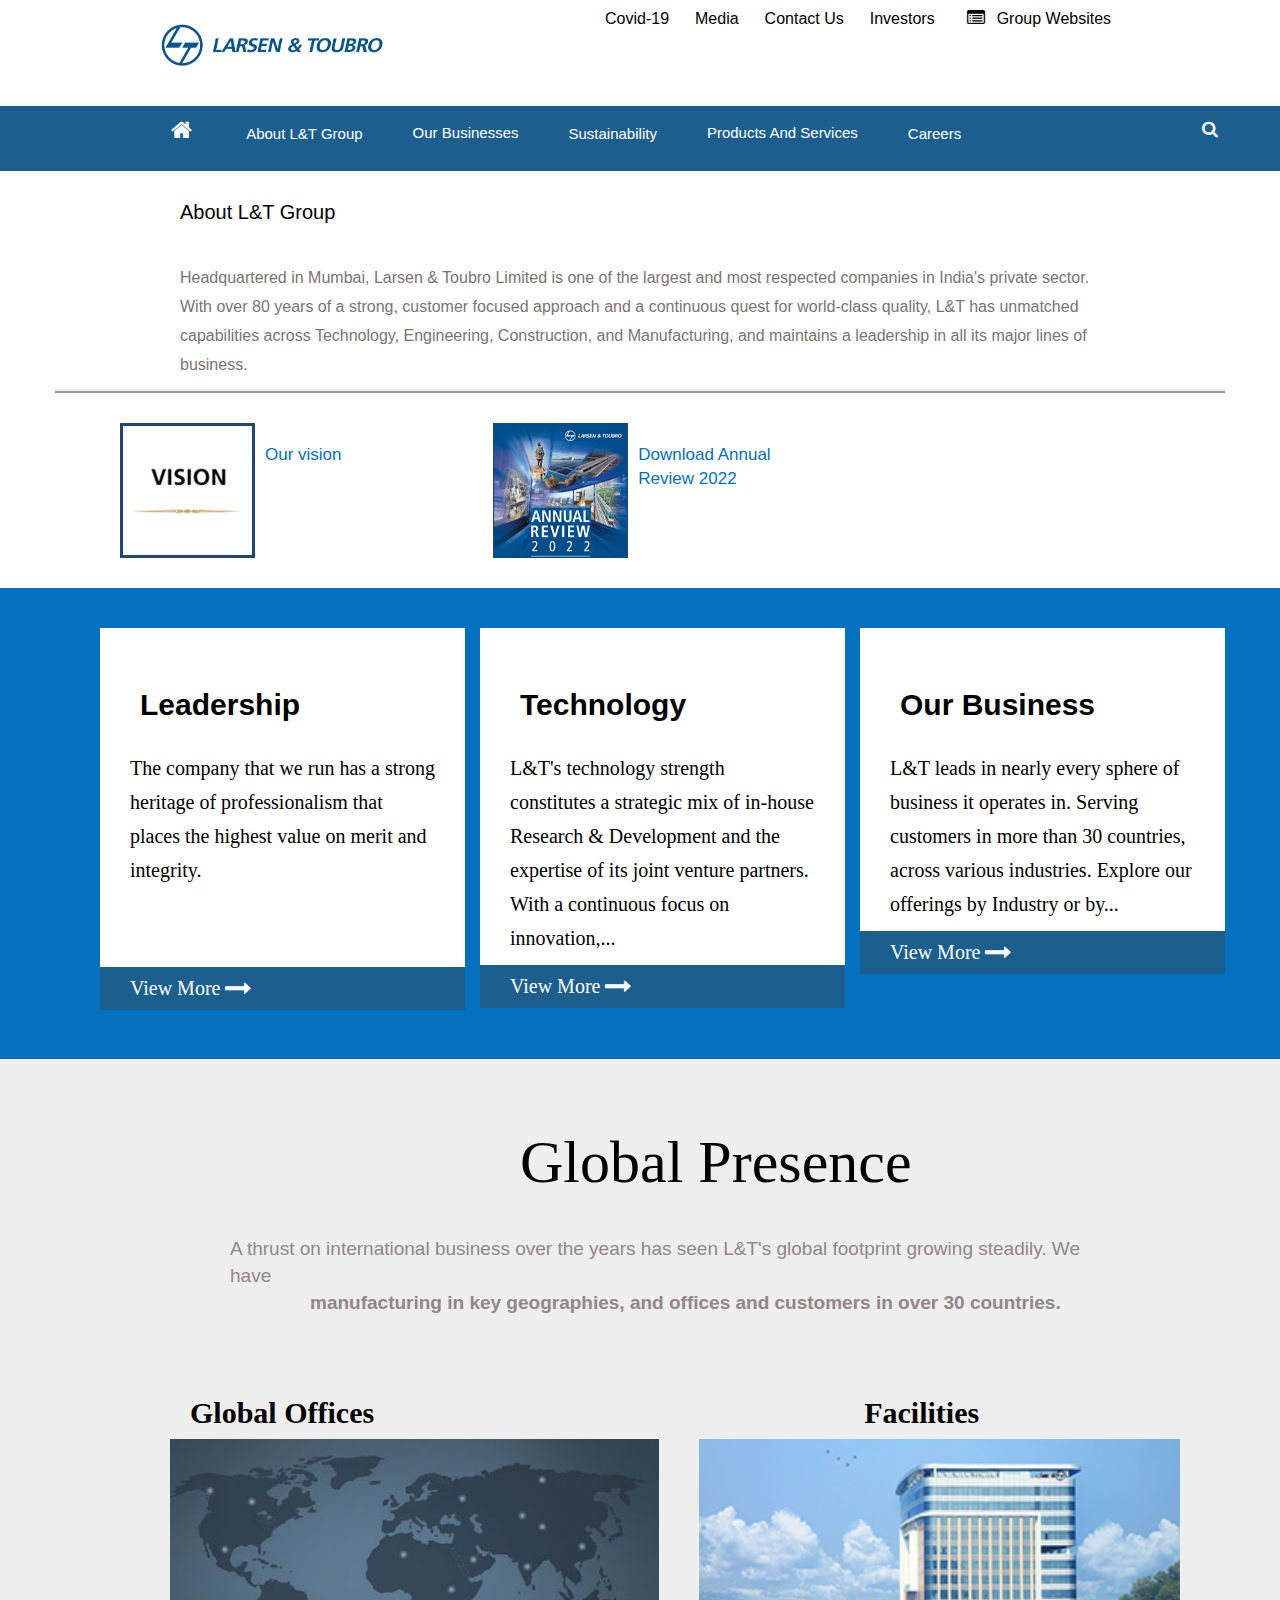
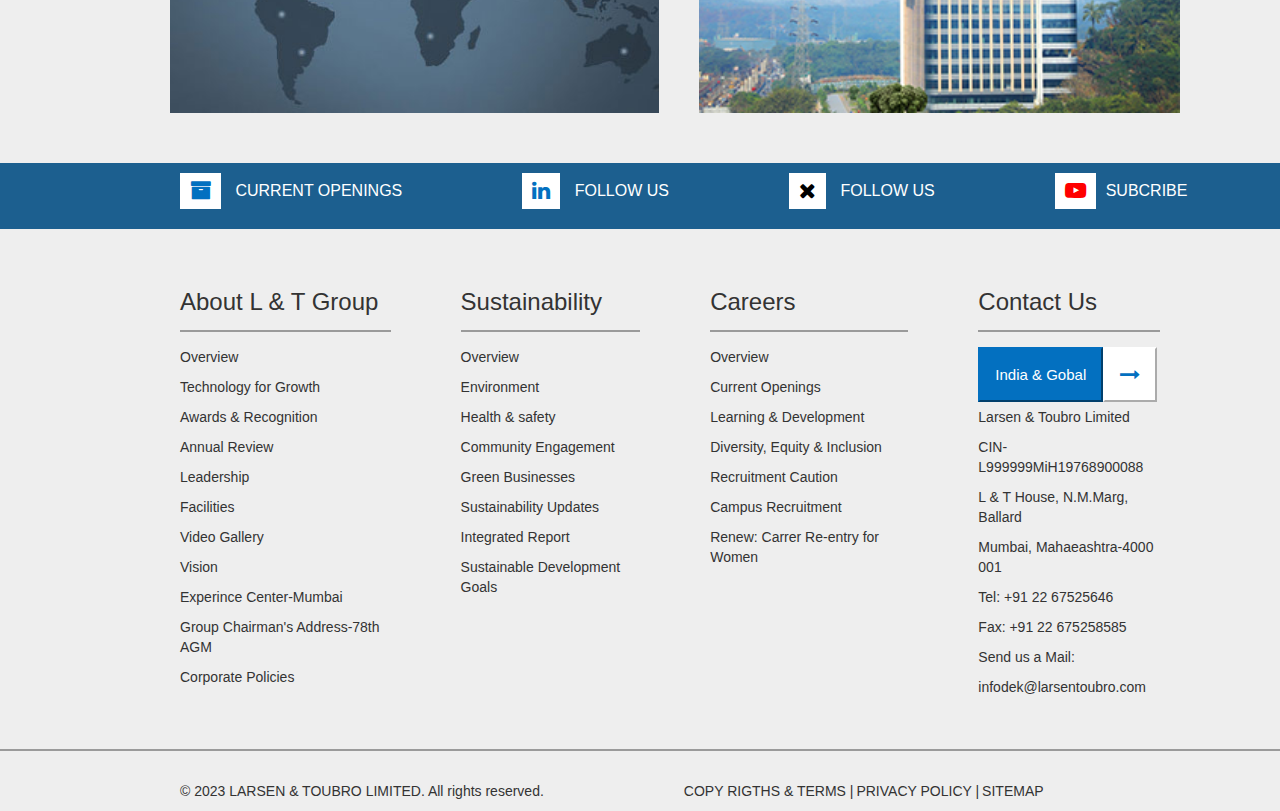
<file: about.html>
<!DOCTYPE html>
<html lang="en">

<head>
  <meta charset="UTF-8" />
  <meta http-equiv="X-UA-Compatible" content="IE=edge" />
  <meta name="viewport" content="width=device-width, initial-scale=1.0" />
  <link rel="stylesheet" href="./css/style.css" />
  <link rel="stylesheet" href="https://cdnjs.cloudflare.com/ajax/libs/font-awesome/4.7.0/css/font-awesome.min.css">
  <link rel="stylesheet" href="https://maxcdn.bootstrapcdn.com/bootstrap/3.4.1/css/bootstrap.min.css">
  <script src="https://ajax.googleapis.com/ajax/libs/jquery/3.6.4/jquery.min.js"></script>
  <script src="https://maxcdn.bootstrapcdn.com/bootstrap/3.4.1/js/bootstrap.min.js"></script>
  <title>L & T | Mathew team</title>
</head>

<body>
  <nav class="navbar" style="padding-bottom: 19px; padding-top: -300px;">
   
    <div class="logo"><img src="./image/logo (1).png" style="padding-top: -100px;padding-left: 160px;margin-top: 23px;"></div>

   
    <ul class="nav-links" style="padding-left: 225px;">

     
      <input type="checkbox" id="checkbox_toggle" />
      <label for="checkbox_toggle" class="hamburger">&#9776;</label>

    
      <div class="menu">

        <li><a href="/">Covid-19</a></li>
        <li><a href="/">Media</a></li>

        <li class="services">
          <a href="/">Contact Us</a>

          
          

        </li>

        <li><a href="/">Investors</a></li>
        <i class="fa fa-list-alt" aria-hidden="true" style="padding-top: 8px;"></i>
        <li><a href="/">Group Websites</a></li>
      </div>
    </ul>
  </nav>
  <div class="navbar1" >
    
    <a href="index.html" style="margin-left: 155px; padding-bottom: 28px;"><i class="fa fa-fw fa-home fa-lg "></i></a>
    <div class="dropdownme">
      <button class="dropbtn"><a href="about.html" style="font-size: 15px; padding-top: 3px; padding-left: 22px;padding-bottom: 11px;" > About L&T Group</a></button>
     <div class="dropdown-content" style="margin-left: -52px;">
      <div style="display: flex;"><a href="#" style="padding-right: 90px; padding-left: 70px;"><i class="fa fa-square-o fa-fw" aria-hidden="true"></i> Overview</a>
      <a href="#" style="padding-right: 40px;"><i class="fa fa-square-o fa-fw" aria-hidden="true"></i> Technology for Growth</a>
      <a href="#"style="padding-right: 50px;"><i class="fa fa-square-o fa-fw" aria-hidden="true"></i> Awards & Recognition</a>
      <a href="#"style="padding-right: 160px;"><i class="fa fa-square-o fa-fw" aria-hidden="true"></i> Annual Review</a>
    </div>
      <div style="display: flex;"><a href="#" style="padding-right: 76px;padding-left: 70px;"><i class="fa fa-square-o fa-fw" aria-hidden="true"></i> Leadership</a>
        <a href="#" style="padding-right: 146px;"><i class="fa fa-square-o fa-fw" aria-hidden="true"></i> Facilities</a>
        <a href="#" style="padding-right: 114px;"><i class="fa fa-square-o fa-fw" aria-hidden="true"></i> Video Gallery</a>
        <a href="#" style="padding-right: 100px;"><i class="fa fa-square-o fa-fw" aria-hidden="true"></i> Vision</a>
      </div>
      <div style="display: flex;"><a href="#" style="padding-right: 22px;padding-left: 70px;"><i class="fa fa-square-o fa-fw" aria-hidden="true"></i> Experince Centre-<br><i class="fa fa-square-o fa-fw" aria-hidden="true" style="color: #fff;"></i>  Mumbai</a>
          <a href="#" style="padding-right: 76px; padding-bottom: 20px;"><i class="fa fa-square-o fa-fw" aria-hidden="true"></i> Group Chairman's<br><i class="fa fa-square-o fa-fw" aria-hidden="true" style="color: #fff;"></i> Address-78th AGM</a>
          <a href="#"><i class="fa fa-square-o fa-fw" aria-hidden="true"></i> Coporate Policies</a></div>  
        
    </div>
    </div>
    <a href="ourBusiness.html" style="font-size: 15px; padding-top: 16px; padding-left: 22px;padding-bottom: 26px;"> Our Businesses</a>
    <div class="dropdownme">
      <button class="dropbtn"><a href="sustainability.html" style="font-size: 15px; padding-top: 3px; padding-left: 22px;padding-bottom: 11px;"> Sustainability</a></button>
     <div class="dropdown-content" style="margin-left: -375px;">
      <div style="display: flex;"><a href="#" style="padding-right: 90px; padding-left: 40px;"><i class="fa fa-square-o fa-fw" aria-hidden="true"></i> Overview</a>
      <a href="#" style="padding-right: 130px;"><i class="fa fa-square-o fa-fw" aria-hidden="true"></i> Environment</a>
      <a href="#"style="padding-right: 130px;"><i class="fa fa-square-o fa-fw" aria-hidden="true"></i> Health & Safety</a>
      <a href="#"style="padding-right: 160px;"><i class="fa fa-square-o fa-fw" aria-hidden="true"></i> Community<br><i class="fa fa-square-o fa-fw" aria-hidden="true" style="color: #fff;"></i> Engagement</a>
    </div>
      <div style="display: flex;"><a href="#" style="padding-right: 40px;padding-left: 40px;"><i class="fa fa-square-o fa-fw" aria-hidden="true"></i> Green Business</a>
        <a href="#" style="padding-right: 60px;"><i class="fa fa-square-o fa-fw" aria-hidden="true"></i> Sustainability Updates</a>
        <a href="#" style="padding-right: 114px;"><i class="fa fa-square-o fa-fw" aria-hidden="true"></i> Integrated Report</a>
        <a href="#" style="padding-right: 60px;"><i class="fa fa-square-o fa-fw" aria-hidden="true"></i> Sustainable<br><i class="fa fa-square-o fa-fw" aria-hidden="true" style="color: #fff;"></i> Development Goals</a>
      </div>
      
    </div>
    </div>

    
    <a href="productandServices.html" style="font-size: 15px; padding-top: 16px; padding-left: 22px;padding-bottom: 26px;"> Products And Services</a>
    <div class="dropdownme">
      <button class="dropbtn"><a href="careers.html" style="font-size: 15px; padding-top: 3px; padding-left: 22px;padding-bottom: 11px;"> Careers</a></button>
     <div class="dropdown-content" style="margin-left: -714px;">
      <div style="display: flex;"><a href="#" style="padding-right: 125px; padding-left: 40px;"><i class="fa fa-square-o fa-fw" aria-hidden="true"></i> Overview</a>
      <a href="#" style="padding-right: 106px;"><i class="fa fa-square-o fa-fw" aria-hidden="true"></i> Current Openings</a>
      <a href="#"style="padding-right: 130px;"><i class="fa fa-square-o fa-fw" aria-hidden="true"></i> Learning &<br><i class="fa fa-square-o fa-fw" aria-hidden="true" style="color: #fff;"></i> Development</a>
      <a href="#"style="padding-right: 90px;"><i class="fa fa-square-o fa-fw" aria-hidden="true"></i> Diversity, Equity &<br><i class="fa fa-square-o fa-fw" aria-hidden="true" style="color: #fff;"></i> Inclusion</a>
    </div>
      <div style="display: flex;"><a href="#" style="padding-right: 40px;padding-left: 40px;"><i class="fa fa-square-o fa-fw" aria-hidden="true"></i> Recruitment Caution</a>
        <a href="#" style="padding-right: 80px;"><i class="fa fa-square-o fa-fw" aria-hidden="true"></i> Campus Recruitment</a>
        <a href="#" style="padding-right: 114px;"><i class="fa fa-square-o fa-fw" aria-hidden="true"></i> Renew: Carrer Re-entry<br><i class="fa fa-square-o fa-fw" aria-hidden="true" style="color: #fff;"></i> for Women</a>
        
      </div>
      
    </div>
    </div>

    
    <a href="#" style="padding-left: 210px;" id="me"><i class="fa fa-fw fa-search"></i></a>
  </div>
  
  <div>
    <h5 style="color: #000; padding-left: 180px; padding-top: 20px; font-size: 20px; font-family: sans-serif; font-weight: 400;">About L&T Group</h5>
    <p style="color: #7b7373;padding-left: 180px; padding-top: 30px; font-size: 16px; font-family: sans-serif; line-height: 2.9rem; padding-right: 160px;">Headquartered in Mumbai, Larsen & Toubro Limited is one of the largest and most respected companies in India's private sector. With over 80 years of a strong, customer focused approach and a continuous quest for world-class quality, L&T has unmatched capabilities across Technology, Engineering, Construction, and Manufacturing, and maintains a leadership in all its major lines of business.</p>
  </div>

  <div class="container" style="border-top: 4px ridge;">
    <div class="row" style="padding-top: 30px; padding-bottom: 30px; padding-left: 50px; ">
      <div class="col-md-4">
        <div style="display: flex;">
         <img src="./image/vision-thumb-1.jpg">
      
    
    
         <p style="color: #0370c0; font-size: 17px; font-family: sans-serif; padding-left: 10px; padding-top: 20px;">Our vision</p>
        </div>
    </div>
 
    <div class="col-md-4">
      <div style="display: flex;">
        <img src="./image/untitled-3.png">
     
   
   
        <p style="color: #0370c0; font-size: 17px; font-family: sans-serif; padding-left: 10px; padding-top: 20px;">Download Annual<br>Review 2022</p>
       </div>
   </div>
  </div>
 </div>
<div  style="background-color: #0370c0; ">
 <div class="container">
  <div class="row"style="padding-top: 40px; padding-left:30px; padding-rigth:220px background-color: #0370c0; padding-bottom:430px">
    <div class="col-md-4" >
      <div class="text-block3">
        <h5 style=" color: #000; font-family: sans-serif; font-weight: bold; font-size: 30px; padding-top: 20px; padding-bottom: 20px; padding-left: 10px;">Leadership</h5>
        <p style="padding-bottom: 70px;">The company that we run has a strong heritage of professionalism that places the highest value on merit and integrity.</p>
        <p style="background-color: #1c5f8f;padding-left: 30px;margin-bottom: -30px; margin-left: -30px; margin-right: -30px; color: #fff; padding-top: 4px;padding-bottom: 5px;">View More <i class="fa fa-long-arrow-right fa-lg" aria-hidden="true"></i></p>
      </div>
    </div>
    <div class="col-md-4" >
      <div class="text-block3">
        <h5 style=" color: #000; font-family: sans-serif; font-weight: bold; font-size: 30px; padding-top: 20px; padding-bottom: 20px; padding-left: 10px;">Technology</h5>
        <p>L&T's technology strength constitutes a strategic mix of in-house Research & Development and the expertise of its joint venture partners. With a continuous focus on innovation,...</p>
        <p style="background-color: #1c5f8f;padding-left: 30px;margin-bottom: -30px; margin-left: -30px; margin-right: -30px; color: #fff; padding-top: 4px;padding-bottom: 5px;">View More <i class="fa fa-long-arrow-right fa-lg" aria-hidden="true"></i></p>
      </div>
    </div>
    <div class="col-md-4" style="margin-right: -30px;">
      <div class="text-block3">
        <h5 style=" color: #000; font-family: sans-serif; font-weight: bold; font-size: 30px; padding-top: 20px; padding-bottom: 20px; padding-left: 10px;">Our Business</h5>
        <p>L&T leads in nearly every sphere of business it operates in. Serving customers in more than 30 countries, across various industries. Explore our offerings by Industry or by...</p>
        <p style="background-color: #1c5f8f;padding-left: 30px;margin-bottom: -30px; margin-left: -30px; margin-right: -30px; color: #fff; padding-top: 4px;padding-bottom: 5px;">View More <i class="fa fa-long-arrow-right fa-lg" aria-hidden="true"></i></p>
      </div>
    </div>
  </div>
 </div>
</div>

<div style="background-color: #eee; padding-left: 100px; padding-right: 100px; padding-top: 50px; padding-bottom: 50px;">
   <div>
    <h3 style="font-family: 'Times New Roman', Times, serif; color: #000; font-size: 60px; padding-left: 420px; font-weight: 100%;">Global Presence</h3>
    <p style="color: #928686; font-family: sans-serif; font-size: 19px;padding-left: 130px; padding-right: 80px; padding-top: 30px;">A thrust on international business over the years has seen L&T's global footprint growing steadily. We have <br> <strong style="padding-left: 80px;">manufacturing in key geographies, and offices and customers in over 30 countries.</strong></p> 
  </div>
  <div style="display: flex;">
     <h5 style="color: #000; font-family: 'Times New Roman', Times, serif; font-size: 30px; font-weight: bold; padding-left: 90px; padding-right: 50px; padding-top: 60px;">Global Offices</h5>
     <h5 style="color: #000; font-family: 'Times New Roman', Times, serif; font-size: 30px; font-weight: bold; padding-left: 440px; padding-right: 50px; padding-top: 60px;">Facilities</h5>
  </div>
  <div style="display: flex;">
    <img src="./image/globalmage1 (1).jpg"width="720px" style="padding-left: 70px;" >
    <img src="./image/powai-amnt-thumb (1).jpg" width="680px"   style="padding-left: 40px;">
  </div>
</div>




  <div>
    <div style="display: flex; background-color: #1c5f8f; padding-right: 40px; padding-top: 10px; padding-bottom: 10px;" >
      <p style="padding-left: 180px; font-size: 16px; color: #fff; font-family: sans-serif;"><i class="fa fa-archive fa-lg" aria-hidden="true" style="background-color:#fff;padding: 10px; color:#0370c0;margin-right: 10px;"></i> CURRENT OPENINGS</p>
      <P style="padding-left: 120px; font-size: 16px; color: #fff; font-family: sans-serif;"><i class="fa fa-linkedin fa-lg" aria-hidden="true" style="background-color:#fff;padding: 10px; color:#0370c0;margin-right: 10px;"></i> FOLLOW US</P>
      <P style="padding-left: 120px; font-size: 16px; color: #fff; font-family: sans-serif;"><i class="fa fa-times fa-lg" aria-hidden="true"style="background-color:#fff;padding: 10px; color: #000;margin-right: 10px;"></i> FOLLOW US</P>
      <P style="padding-left: 120px; font-size: 16px; color: #fff; font-family: sans-serif;"><i class="fa fa-youtube-play fa-lg" aria-hidden="true"style="background-color:#fff;padding: 10px; color:red;margin-right: 10px;"></i>SUBCRIBE</P>
    </div>
  </div>


  <footer>
    <div style="display: flex; background-color: #eee; padding-left:180px;padding-right: 50px;padding-top: 40px;padding-bottom: 40px;">
       <div style="padding-right: 70px;">
        <b><h3 style="padding-bottom: 2px;">About L & T Group</h3></b>
        <p style="border-top: 4px ridge; padding-top: 15px;">Overview</p>
        <p>Technology for Growth</p>
        <p>Awards & Recognition</p>
        <p>Annual Review</p>
        <p>Leadership</p>
        <p>Facilities</p>
        <p>Video Gallery</p>
        <p>Vision</p>
        <p>Experince Center-Mumbai</p>
        <p>Group Chairman's Address-78th AGM</p>
        <p>Corporate Policies</p>
       </div>
       <div style="padding-right: 70px;">
        <b><h3 style="padding-bottom: 2px;">Sustainability</h3></b>
        <p style="border-top: 4px ridge; padding-top: 15px;">Overview</p>
        <p>Environment</p>
        <p>Health & safety</p>
        <p>Community Engagement</p>
        <P>Green Businesses</P>
        <p>Sustainability Updates</p>
        <p>Integrated Report</p>
        <p>Sustainable Development Goals</p>
       </div>
       <div style="padding-right: 70px;">
        <b><h3 style="padding-bottom: 2px;">Careers</h3></b>
        <p style="border-top: 4px ridge; padding-top: 15px;">Overview</p>
        <p>Current Openings</p>
        <p>Learning & Development</p>
        <p>Diversity, Equity & Inclusion</p>
        <p>Recruitment Caution</p>
        <p>Campus Recruitment</p>
        <p>Renew: Carrer Re-entry for Women</p>
       </div>
       <div style="padding-right: 70px;">
        <b><h3 style="padding-bottom: 2px;">Contact Us</h3></b>
        <div style="border-top: 4px ridge; padding-top: 15px; margin-bottom: 5px;"><span ><button style="background-color: #0370c0; color: #fff; padding: 15px; font-size: 15px; border-color: #0370c0;">India & Gobal</button><button style="background-color: #fff; color: #0370c0; padding: 15px; font-size: 15px; border-color: #fff;"><i class="fa fa-long-arrow-right fa-lg" aria-hidden="true"></i></button></span></div> 
        <p>Larsen & Toubro Limited</p>
        <P>CIN-L999999MiH19768900088</P>
        <p>L & T House, N.M.Marg, Ballard</p>
        <p>Mumbai, Mahaeashtra-4000 001</p>
        <p>Tel: +91 22 67525646</p>
        <p>Fax: +91 22 675258585</p>
        <p>Send us a Mail:</p>
        <p>infodek@larsentoubro.com</p>
      </div>
    </div>
    <div style="border-top: 4px ridge; display: flex; background-color: #eee; padding-top: 30px; padding-left: 180px;">
      
        <p>© 2023 LARSEN & TOUBRO LIMITED. All rights reserved.</p>
        <p style="padding-left: 140px;">COPY RIGTHS & TERMS  | </p>
        <p style="padding-left: 3px;">PRIVACY POLICY  | </p>
        <p style="padding-left: 3px;">SITEMAP</p>
      
         
    </div>
   </footer>
  </body>
  
  </html>
</file>
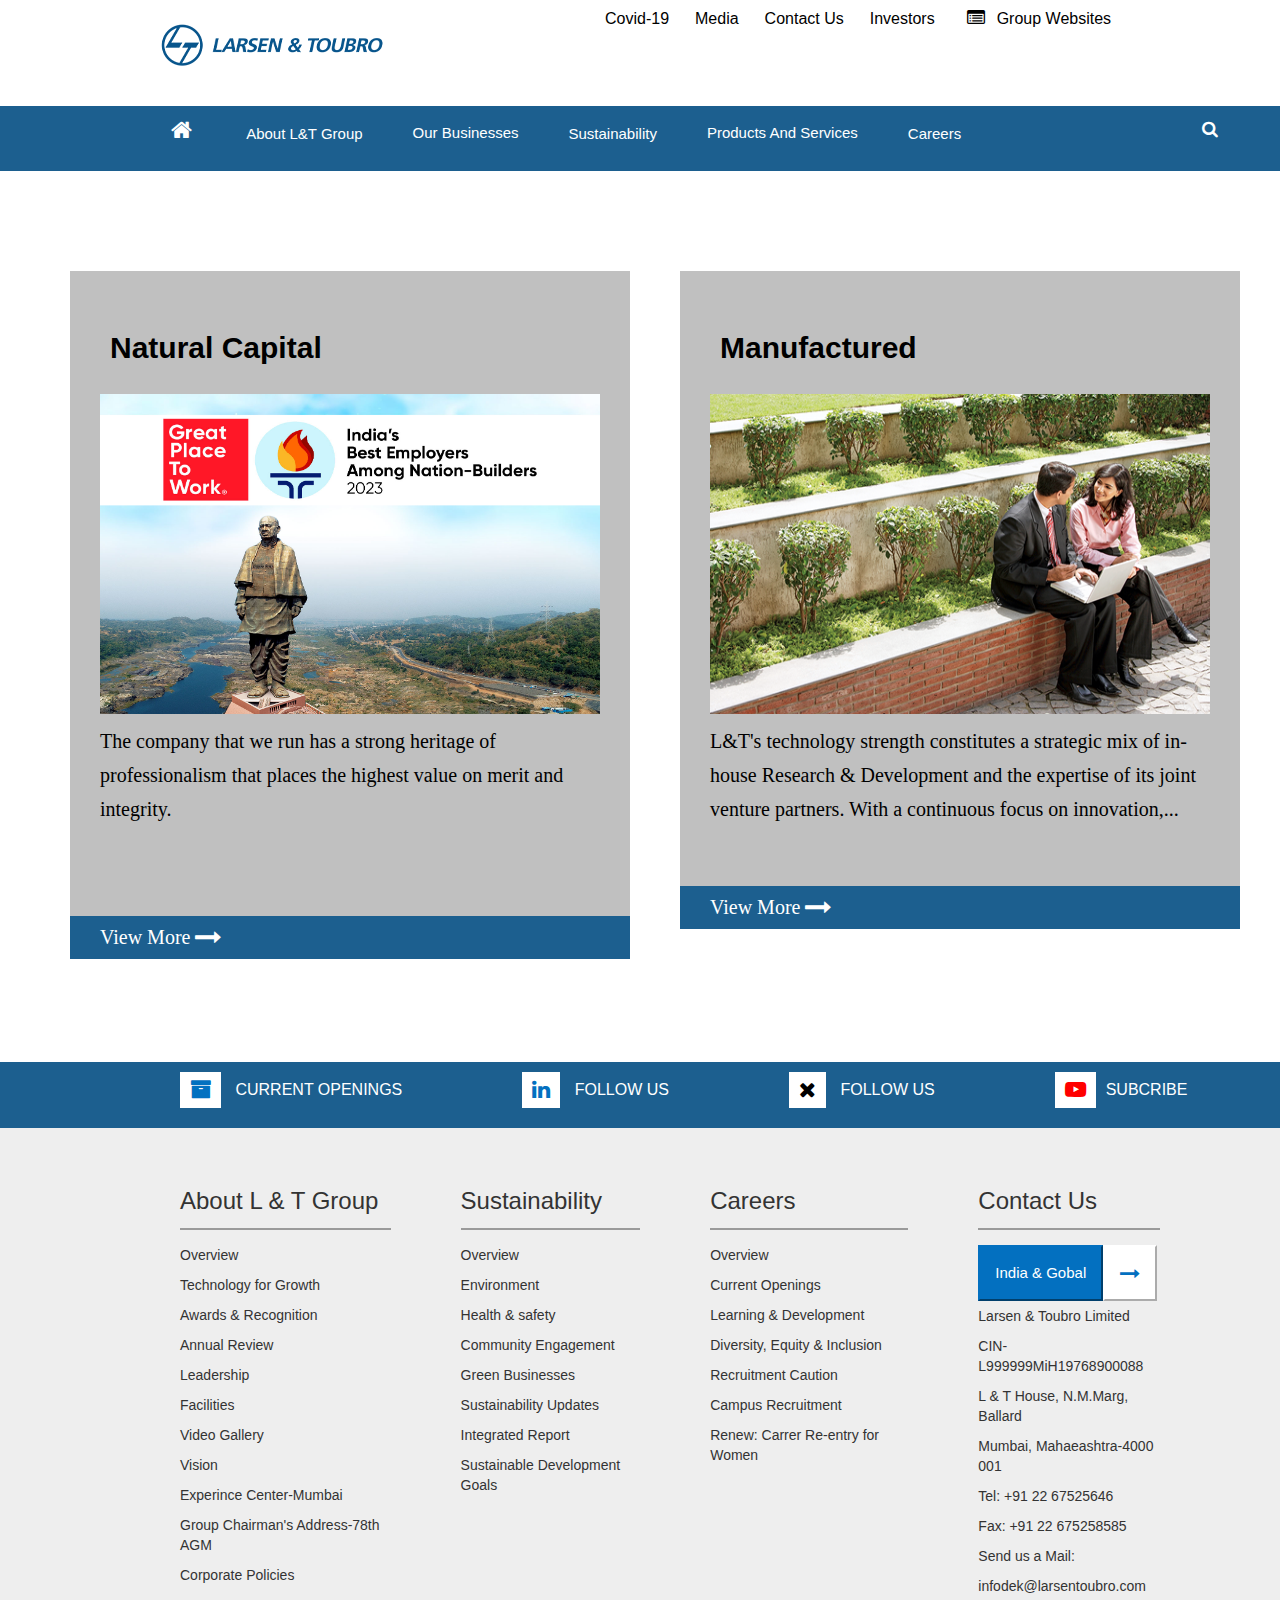
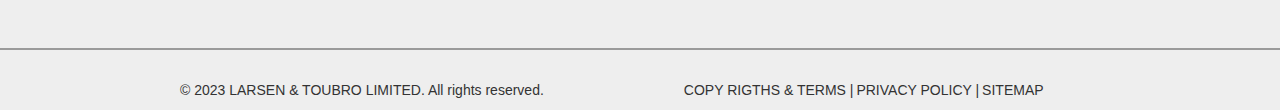
<file: careers.html>
<!DOCTYPE html>
<html lang="en">

<head>
  <meta charset="UTF-8" />
  <meta http-equiv="X-UA-Compatible" content="IE=edge" />
  <meta name="viewport" content="width=device-width, initial-scale=1.0" />
  <link rel="stylesheet" href="./css/style.css" />
  <link rel="stylesheet" href="https://cdnjs.cloudflare.com/ajax/libs/font-awesome/4.7.0/css/font-awesome.min.css">
  <link rel="stylesheet" href="https://maxcdn.bootstrapcdn.com/bootstrap/3.4.1/css/bootstrap.min.css">
  <script src="https://ajax.googleapis.com/ajax/libs/jquery/3.6.4/jquery.min.js"></script>
  <script src="https://maxcdn.bootstrapcdn.com/bootstrap/3.4.1/js/bootstrap.min.js"></script>
  <title>L & T | Mathew team</title>
</head>

<body>
  <nav class="navbar" style="padding-bottom: 19px; padding-top: -300px;">
   
    <div class="logo"><img src="./image/logo (1).png" style="padding-top: -100px;padding-left: 160px;margin-top: 23px;"></div>

   
    <ul class="nav-links" style="padding-left: 225px;">

     
      <input type="checkbox" id="checkbox_toggle" />
      <label for="checkbox_toggle" class="hamburger">&#9776;</label>

    
      <div class="menu">

        <li><a href="/">Covid-19</a></li>
        <li><a href="/">Media</a></li>

        <li class="services">
          <a href="/">Contact Us</a>

          
          

        </li>

        <li><a href="/">Investors</a></li>
        <i class="fa fa-list-alt" aria-hidden="true" style="padding-top: 8px;"></i>
        <li><a href="/">Group Websites</a></li>
      </div>
    </ul>
  </nav>
  <div class="navbar1" >
    
    <a href="index.html" style="margin-left: 155px; padding-bottom: 28px;"><i class="fa fa-fw fa-home fa-lg "></i></a>
    <div class="dropdownme">
      <button class="dropbtn"><a href="about.html" style="font-size: 15px; padding-top: 3px; padding-left: 22px;padding-bottom: 11px;" > About L&T Group</a></button>
     <div class="dropdown-content" style="margin-left: -52px;">
      <div style="display: flex;"><a href="#" style="padding-right: 90px; padding-left: 70px;"><i class="fa fa-square-o fa-fw" aria-hidden="true"></i> Overview</a>
      <a href="#" style="padding-right: 40px;"><i class="fa fa-square-o fa-fw" aria-hidden="true"></i> Technology for Growth</a>
      <a href="#"style="padding-right: 50px;"><i class="fa fa-square-o fa-fw" aria-hidden="true"></i> Awards & Recognition</a>
      <a href="#"style="padding-right: 160px;"><i class="fa fa-square-o fa-fw" aria-hidden="true"></i> Annual Review</a>
    </div>
      <div style="display: flex;"><a href="#" style="padding-right: 76px;padding-left: 70px;"><i class="fa fa-square-o fa-fw" aria-hidden="true"></i> Leadership</a>
        <a href="#" style="padding-right: 146px;"><i class="fa fa-square-o fa-fw" aria-hidden="true"></i> Facilities</a>
        <a href="#" style="padding-right: 114px;"><i class="fa fa-square-o fa-fw" aria-hidden="true"></i> Video Gallery</a>
        <a href="#" style="padding-right: 100px;"><i class="fa fa-square-o fa-fw" aria-hidden="true"></i> Vision</a>
      </div>
      <div style="display: flex;"><a href="#" style="padding-right: 22px;padding-left: 70px;"><i class="fa fa-square-o fa-fw" aria-hidden="true"></i> Experince Centre-<br><i class="fa fa-square-o fa-fw" aria-hidden="true" style="color: #fff;"></i>  Mumbai</a>
          <a href="#" style="padding-right: 76px; padding-bottom: 20px;"><i class="fa fa-square-o fa-fw" aria-hidden="true"></i> Group Chairman's<br><i class="fa fa-square-o fa-fw" aria-hidden="true" style="color: #fff;"></i> Address-78th AGM</a>
          <a href="#"><i class="fa fa-square-o fa-fw" aria-hidden="true"></i> Coporate Policies</a></div>  
        
    </div>
    </div>
    <a href="ourBusiness.html" style="font-size: 15px; padding-top: 16px; padding-left: 22px;padding-bottom: 26px;"> Our Businesses</a>
    <div class="dropdownme">
      <button class="dropbtn"><a href="sustainability.html" style="font-size: 15px; padding-top: 3px; padding-left: 22px;padding-bottom: 11px;"> Sustainability</a></button>
     <div class="dropdown-content" style="margin-left: -375px;">
      <div style="display: flex;"><a href="#" style="padding-right: 90px; padding-left: 40px;"><i class="fa fa-square-o fa-fw" aria-hidden="true"></i> Overview</a>
      <a href="#" style="padding-right: 130px;"><i class="fa fa-square-o fa-fw" aria-hidden="true"></i> Environment</a>
      <a href="#"style="padding-right: 130px;"><i class="fa fa-square-o fa-fw" aria-hidden="true"></i> Health & Safety</a>
      <a href="#"style="padding-right: 160px;"><i class="fa fa-square-o fa-fw" aria-hidden="true"></i> Community<br><i class="fa fa-square-o fa-fw" aria-hidden="true" style="color: #fff;"></i> Engagement</a>
    </div>
      <div style="display: flex;"><a href="#" style="padding-right: 40px;padding-left: 40px;"><i class="fa fa-square-o fa-fw" aria-hidden="true"></i> Green Business</a>
        <a href="#" style="padding-right: 60px;"><i class="fa fa-square-o fa-fw" aria-hidden="true"></i> Sustainability Updates</a>
        <a href="#" style="padding-right: 114px;"><i class="fa fa-square-o fa-fw" aria-hidden="true"></i> Integrated Report</a>
        <a href="#" style="padding-right: 60px;"><i class="fa fa-square-o fa-fw" aria-hidden="true"></i> Sustainable<br><i class="fa fa-square-o fa-fw" aria-hidden="true" style="color: #fff;"></i> Development Goals</a>
      </div>
      
    </div>
    </div>

    
    <a href="productandServices.html" style="font-size: 15px; padding-top: 16px; padding-left: 22px;padding-bottom: 26px;"> Products And Services</a>
    <div class="dropdownme">
      <button class="dropbtn"><a href="careers.html" style="font-size: 15px; padding-top: 3px; padding-left: 22px;padding-bottom: 11px;"> Careers</a></button>
     <div class="dropdown-content" style="margin-left: -714px;">
      <div style="display: flex;"><a href="#" style="padding-right: 125px; padding-left: 40px;"><i class="fa fa-square-o fa-fw" aria-hidden="true"></i> Overview</a>
      <a href="#" style="padding-right: 106px;"><i class="fa fa-square-o fa-fw" aria-hidden="true"></i> Current Openings</a>
      <a href="#"style="padding-right: 130px;"><i class="fa fa-square-o fa-fw" aria-hidden="true"></i> Learning &<br><i class="fa fa-square-o fa-fw" aria-hidden="true" style="color: #fff;"></i> Development</a>
      <a href="#"style="padding-right: 90px;"><i class="fa fa-square-o fa-fw" aria-hidden="true"></i> Diversity, Equity &<br><i class="fa fa-square-o fa-fw" aria-hidden="true" style="color: #fff;"></i> Inclusion</a>
    </div>
      <div style="display: flex;"><a href="#" style="padding-right: 40px;padding-left: 40px;"><i class="fa fa-square-o fa-fw" aria-hidden="true"></i> Recruitment Caution</a>
        <a href="#" style="padding-right: 80px;"><i class="fa fa-square-o fa-fw" aria-hidden="true"></i> Campus Recruitment</a>
        <a href="#" style="padding-right: 114px;"><i class="fa fa-square-o fa-fw" aria-hidden="true"></i> Renew: Carrer Re-entry<br><i class="fa fa-square-o fa-fw" aria-hidden="true" style="color: #fff;"></i> for Women</a>
        
      </div>
      
    </div>
    </div>

    
    <a href="#" style="padding-left: 210px;" id="me"><i class="fa fa-fw fa-search"></i></a>
  </div>
  


  <div  style="background: #fff; ">
    <div class="container">
     <div class="row"style="padding-top: 40px; padding-left:-10pxpx; padding-rigth:220px background-color: #0370c0; padding-bottom:790px">
      <center><h5 style="color: #fff; font-family: 'Times New Roman', Times, serif; font-size: 60px; padding-bottom: 40px;"></h5></center>
       <div class="col-md-4" style="margin-right: 220px;">
         <div class="text-block3" style="background-color: silver; ">
           <h5 style=" color: #000; font-family: sans-serif; font-weight: bold; font-size: 30px; padding-top: 20px; padding-bottom: 20px; padding-left: 10px;">Natural Capital</h5>
           <img src="./image/lhs-option-3.jpg" height="330px" width="500px" style="padding-bottom: 10px;">
           <p style="padding-bottom: 80px;">The company that we run has a strong heritage of professionalism that places the highest value on merit and integrity.</p>
           <p style="background-color: #1c5f8f;padding-left: 30px;margin-bottom: -30px; margin-left: -30px; margin-right: -30px; color: #fff; padding-top: 4px;padding-bottom: 5px;">View More <i class="fa fa-long-arrow-right fa-lg" aria-hidden="true"></i></p>
         </div>
       </div>
       <div class="col-md-4" >
         <div class="text-block3" style="background-color: silver;">
          
           <h5 style=" color: #000; font-family: sans-serif; font-weight: bold; font-size: 30px; padding-top: 20px; padding-bottom: 20px; padding-left: 10px;">Manufactured </h5>
           <img src="./image/overview-mainbanner.png" height="330px" width="500px" style="padding-bottom: 10px;">
           <p style="padding-bottom: 50px;">L&T's technology strength constitutes a strategic mix of in-house Research & Development and the expertise of its joint venture partners. With a continuous focus on innovation,...</p>
           <p style="background-color: #1c5f8f;padding-left: 30px;margin-bottom: -30px; margin-left: -30px; margin-right: -30px; color: #fff; padding-top: 4px;padding-bottom: 5px;">View More <i class="fa fa-long-arrow-right fa-lg" aria-hidden="true"></i></p>
         </div>
       </div>
       
     </div>
    </div>
   </div>

  



  <div>
    <div style="display: flex; background-color: #1c5f8f; padding-right: 40px; padding-top: 10px; padding-bottom: 10px;" >
      <p style="padding-left: 180px; font-size: 16px; color: #fff; font-family: sans-serif;"><i class="fa fa-archive fa-lg" aria-hidden="true" style="background-color:#fff;padding: 10px; color:#0370c0;margin-right: 10px;"></i> CURRENT OPENINGS</p>
      <P style="padding-left: 120px; font-size: 16px; color: #fff; font-family: sans-serif;"><i class="fa fa-linkedin fa-lg" aria-hidden="true" style="background-color:#fff;padding: 10px; color:#0370c0;margin-right: 10px;"></i> FOLLOW US</P>
      <P style="padding-left: 120px; font-size: 16px; color: #fff; font-family: sans-serif;"><i class="fa fa-times fa-lg" aria-hidden="true"style="background-color:#fff;padding: 10px; color: #000;margin-right: 10px;"></i> FOLLOW US</P>
      <P style="padding-left: 120px; font-size: 16px; color: #fff; font-family: sans-serif;"><i class="fa fa-youtube-play fa-lg" aria-hidden="true"style="background-color:#fff;padding: 10px; color:red;margin-right: 10px;"></i>SUBCRIBE</P>
    </div>
  </div>


  <footer>
    <div style="display: flex; background-color: #eee; padding-left:180px;padding-right: 50px;padding-top: 40px;padding-bottom: 40px;">
       <div style="padding-right: 70px;">
        <b><h3 style="padding-bottom: 2px;">About L & T Group</h3></b>
        <p style="border-top: 4px ridge; padding-top: 15px;">Overview</p>
        <p>Technology for Growth</p>
        <p>Awards & Recognition</p>
        <p>Annual Review</p>
        <p>Leadership</p>
        <p>Facilities</p>
        <p>Video Gallery</p>
        <p>Vision</p>
        <p>Experince Center-Mumbai</p>
        <p>Group Chairman's Address-78th AGM</p>
        <p>Corporate Policies</p>
       </div>
       <div style="padding-right: 70px;">
        <b><h3 style="padding-bottom: 2px;">Sustainability</h3></b>
        <p style="border-top: 4px ridge; padding-top: 15px;">Overview</p>
        <p>Environment</p>
        <p>Health & safety</p>
        <p>Community Engagement</p>
        <P>Green Businesses</P>
        <p>Sustainability Updates</p>
        <p>Integrated Report</p>
        <p>Sustainable Development Goals</p>
       </div>
       <div style="padding-right: 70px;">
        <b><h3 style="padding-bottom: 2px;">Careers</h3></b>
        <p style="border-top: 4px ridge; padding-top: 15px;">Overview</p>
        <p>Current Openings</p>
        <p>Learning & Development</p>
        <p>Diversity, Equity & Inclusion</p>
        <p>Recruitment Caution</p>
        <p>Campus Recruitment</p>
        <p>Renew: Carrer Re-entry for Women</p>
       </div>
       <div style="padding-right: 70px;">
        <b><h3 style="padding-bottom: 2px;">Contact Us</h3></b>
        <div style="border-top: 4px ridge; padding-top: 15px; margin-bottom: 5px;"><span ><button style="background-color: #0370c0; color: #fff; padding: 15px; font-size: 15px; border-color: #0370c0;">India & Gobal</button><button style="background-color: #fff; color: #0370c0; padding: 15px; font-size: 15px; border-color: #fff;"><i class="fa fa-long-arrow-right fa-lg" aria-hidden="true"></i></button></span></div> 
        <p>Larsen & Toubro Limited</p>
        <P>CIN-L999999MiH19768900088</P>
        <p>L & T House, N.M.Marg, Ballard</p>
        <p>Mumbai, Mahaeashtra-4000 001</p>
        <p>Tel: +91 22 67525646</p>
        <p>Fax: +91 22 675258585</p>
        <p>Send us a Mail:</p>
        <p>infodek@larsentoubro.com</p>
      </div>
    </div>
    <div style="border-top: 4px ridge; display: flex; background-color: #eee; padding-top: 30px; padding-left: 180px;">
      
        <p>© 2023 LARSEN & TOUBRO LIMITED. All rights reserved.</p>
        <p style="padding-left: 140px;">COPY RIGTHS & TERMS  | </p>
        <p style="padding-left: 3px;">PRIVACY POLICY  | </p>
        <p style="padding-left: 3px;">SITEMAP</p>
      
         
    </div>
   </footer>
  </body>
  
  </html>
</file>
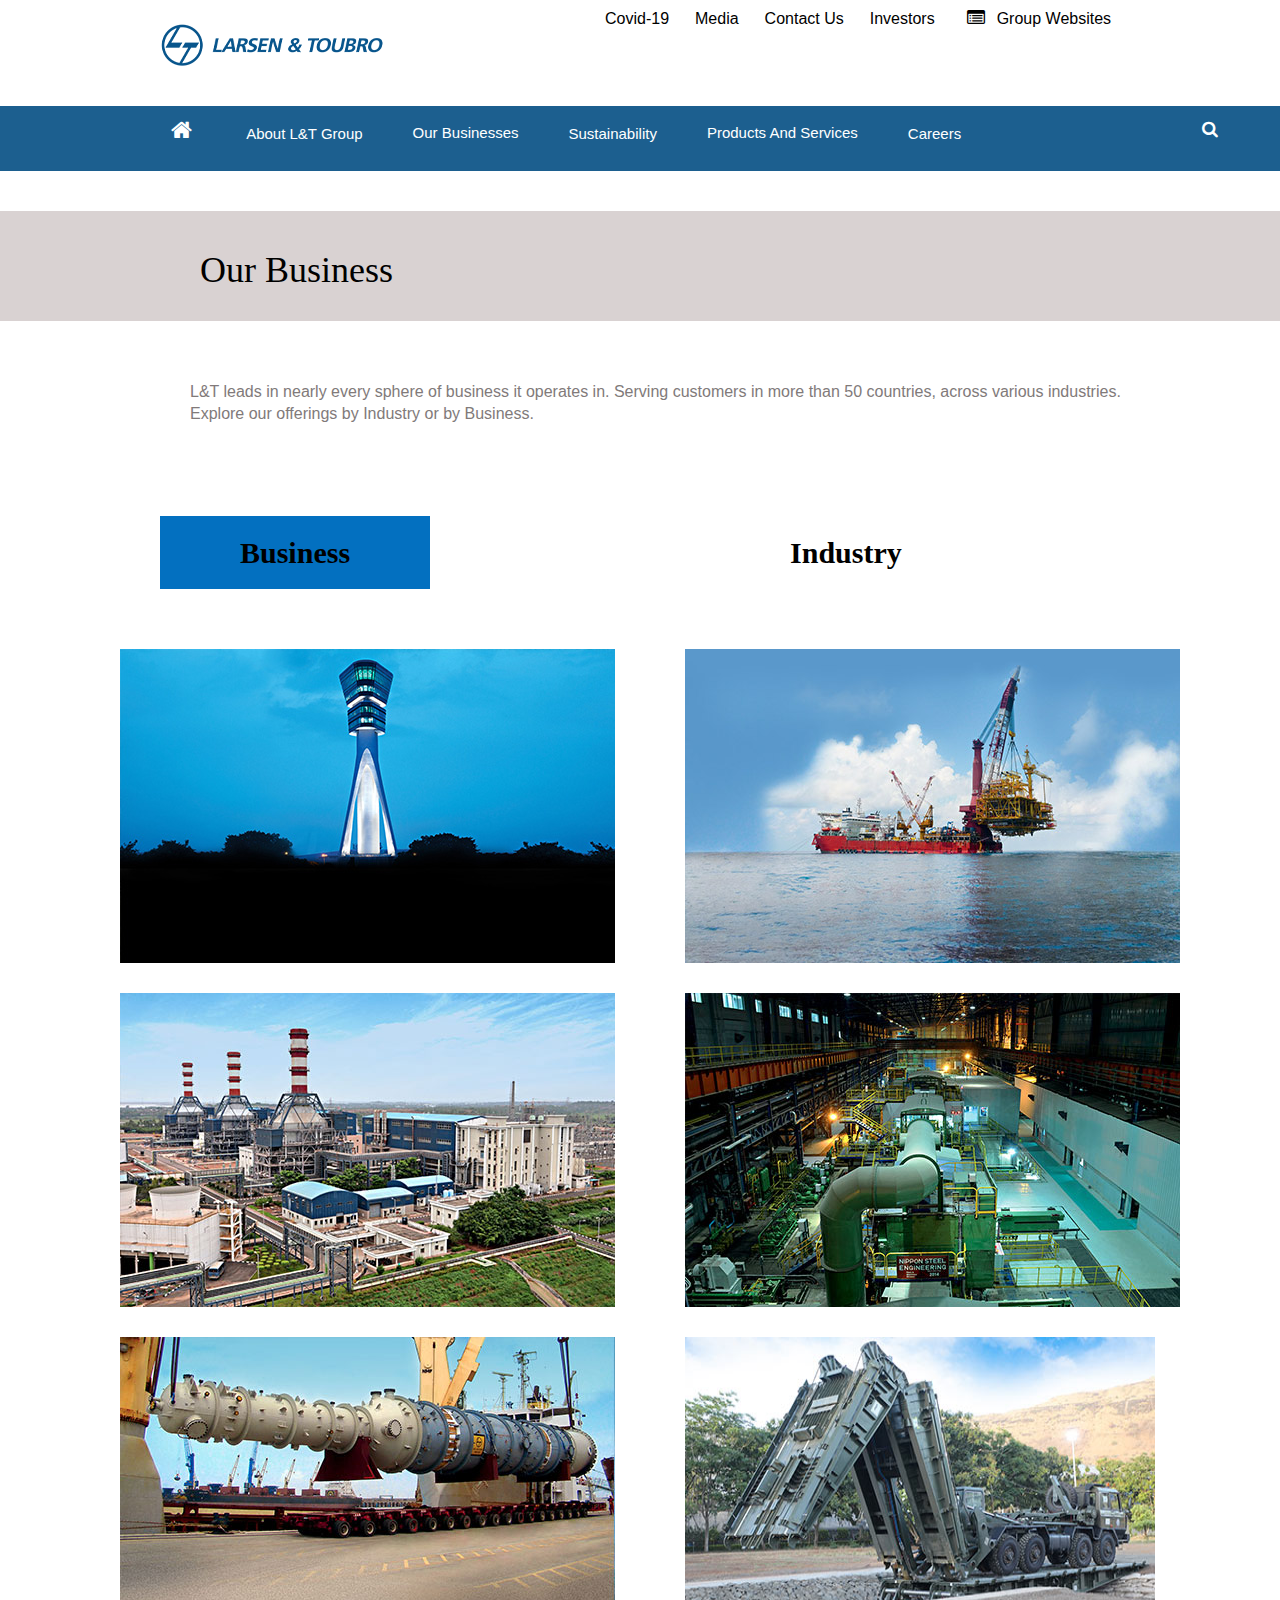
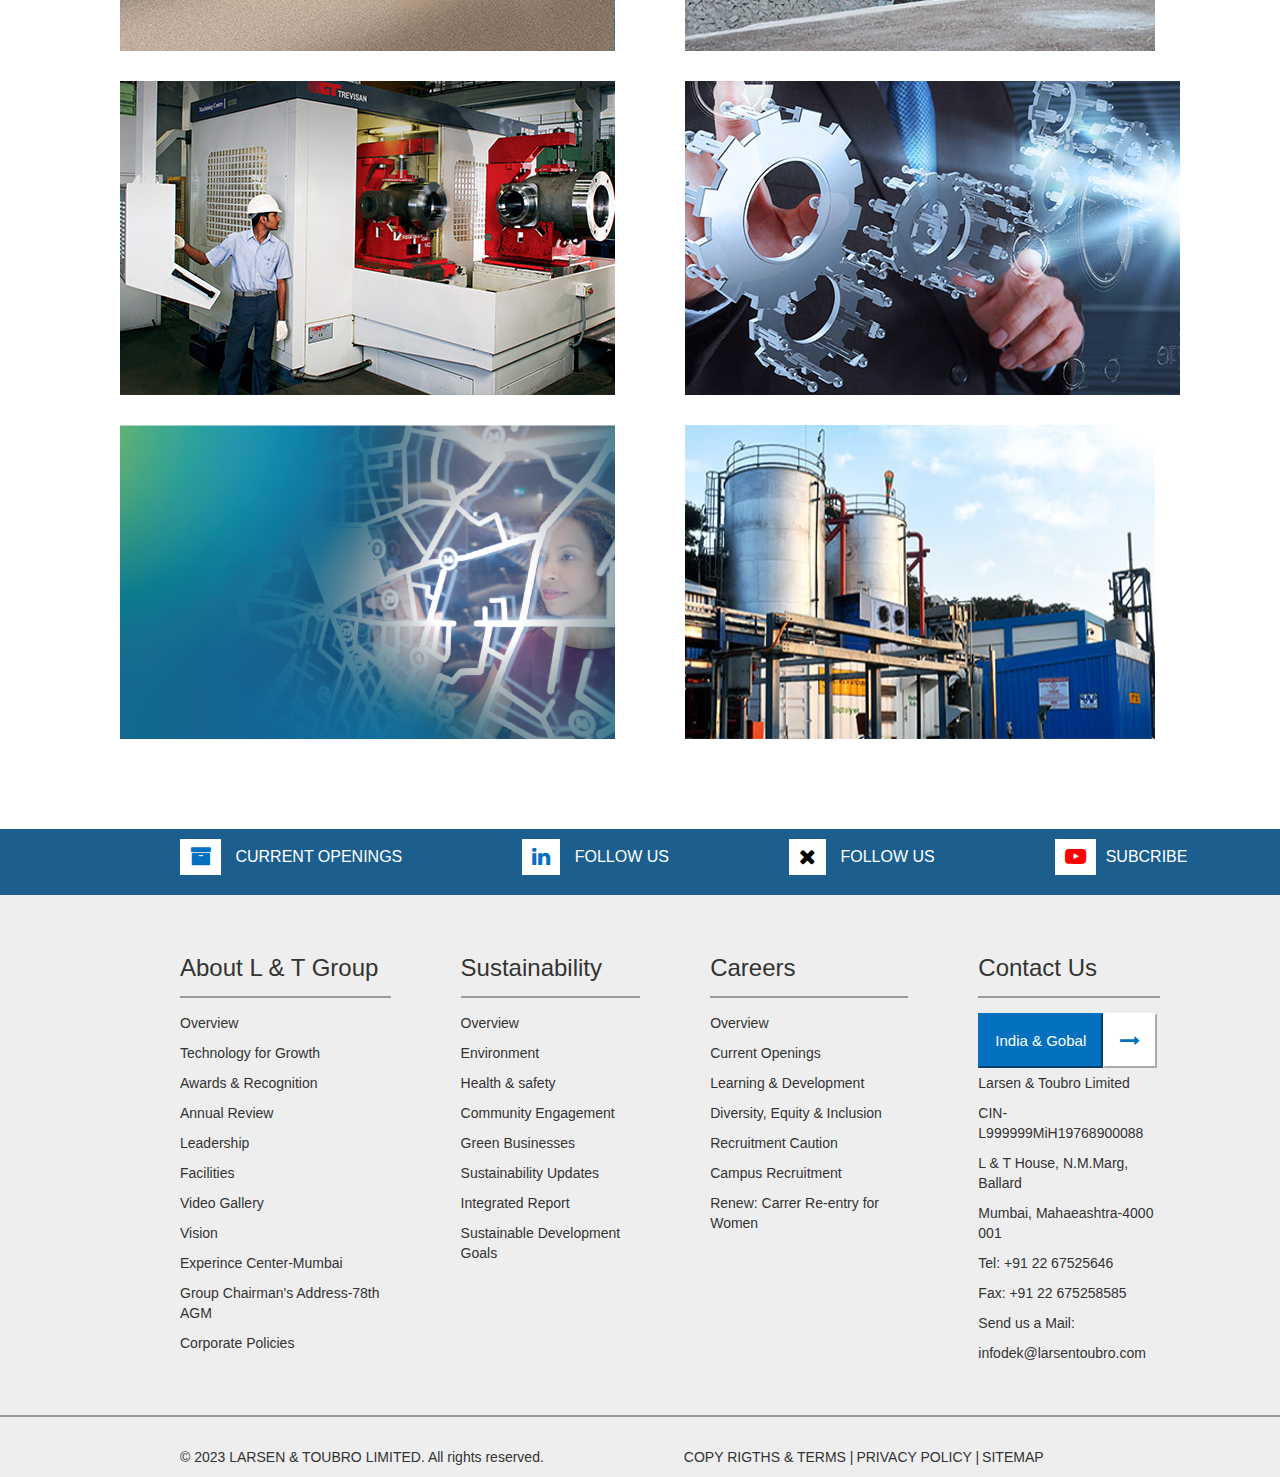
<file: ourBusiness.html>
<!DOCTYPE html>
<html lang="en">

<head>
  <meta charset="UTF-8" />
  <meta http-equiv="X-UA-Compatible" content="IE=edge" />
  <meta name="viewport" content="width=device-width, initial-scale=1.0" />
  <link rel="stylesheet" href="./css/style.css" />
  <link rel="stylesheet" href="https://cdnjs.cloudflare.com/ajax/libs/font-awesome/4.7.0/css/font-awesome.min.css">
  <link rel="stylesheet" href="https://maxcdn.bootstrapcdn.com/bootstrap/3.4.1/css/bootstrap.min.css">
  <script src="https://ajax.googleapis.com/ajax/libs/jquery/3.6.4/jquery.min.js"></script>
  <script src="https://maxcdn.bootstrapcdn.com/bootstrap/3.4.1/js/bootstrap.min.js"></script>
  <title>L & T | Mathew team</title>
</head>

<body>
  <nav class="navbar" style="padding-bottom: 19px; padding-top: -300px;">
   
    <div class="logo"><img src="./image/logo (1).png" style="padding-top: -100px;padding-left: 160px;margin-top: 23px;"></div>

   
    <ul class="nav-links" style="padding-left: 225px;">

     
      <input type="checkbox" id="checkbox_toggle" />
      <label for="checkbox_toggle" class="hamburger">&#9776;</label>

    
      <div class="menu">

        <li><a href="/">Covid-19</a></li>
        <li><a href="/">Media</a></li>

        <li class="services">
          <a href="/">Contact Us</a>

          
          

        </li>

        <li><a href="/">Investors</a></li>
        <i class="fa fa-list-alt" aria-hidden="true" style="padding-top: 8px;"></i>
        <li><a href="/">Group Websites</a></li>
      </div>
    </ul>
  </nav>
  <div class="navbar1" >
    
    <a href="index.html" style="margin-left: 155px; padding-bottom: 28px;"><i class="fa fa-fw fa-home fa-lg "></i></a>
    <div class="dropdownme">
      <button class="dropbtn"><a href="about.html" style="font-size: 15px; padding-top: 3px; padding-left: 22px;padding-bottom: 11px;" > About L&T Group</a></button>
     <div class="dropdown-content" style="margin-left: -52px;">
      <div style="display: flex;"><a href="#" style="padding-right: 90px; padding-left: 70px;"><i class="fa fa-square-o fa-fw" aria-hidden="true"></i> Overview</a>
      <a href="#" style="padding-right: 40px;"><i class="fa fa-square-o fa-fw" aria-hidden="true"></i> Technology for Growth</a>
      <a href="#"style="padding-right: 50px;"><i class="fa fa-square-o fa-fw" aria-hidden="true"></i> Awards & Recognition</a>
      <a href="#"style="padding-right: 160px;"><i class="fa fa-square-o fa-fw" aria-hidden="true"></i> Annual Review</a>
    </div>
      <div style="display: flex;"><a href="#" style="padding-right: 76px;padding-left: 70px;"><i class="fa fa-square-o fa-fw" aria-hidden="true"></i> Leadership</a>
        <a href="#" style="padding-right: 146px;"><i class="fa fa-square-o fa-fw" aria-hidden="true"></i> Facilities</a>
        <a href="#" style="padding-right: 114px;"><i class="fa fa-square-o fa-fw" aria-hidden="true"></i> Video Gallery</a>
        <a href="#" style="padding-right: 100px;"><i class="fa fa-square-o fa-fw" aria-hidden="true"></i> Vision</a>
      </div>
      <div style="display: flex;"><a href="#" style="padding-right: 22px;padding-left: 70px;"><i class="fa fa-square-o fa-fw" aria-hidden="true"></i> Experince Centre-<br><i class="fa fa-square-o fa-fw" aria-hidden="true" style="color: #fff;"></i>  Mumbai</a>
          <a href="#" style="padding-right: 76px; padding-bottom: 20px;"><i class="fa fa-square-o fa-fw" aria-hidden="true"></i> Group Chairman's<br><i class="fa fa-square-o fa-fw" aria-hidden="true" style="color: #fff;"></i> Address-78th AGM</a>
          <a href="#"><i class="fa fa-square-o fa-fw" aria-hidden="true"></i> Coporate Policies</a></div>  
        
    </div>
    </div>
    <a href="ourBusiness.html" style="font-size: 15px; padding-top: 16px; padding-left: 22px;padding-bottom: 26px;"> Our Businesses</a>
    <div class="dropdownme">
      <button class="dropbtn"><a href="sustainability.html" style="font-size: 15px; padding-top: 3px; padding-left: 22px;padding-bottom: 11px;"> Sustainability</a></button>
     <div class="dropdown-content" style="margin-left: -375px;">
      <div style="display: flex;"><a href="#" style="padding-right: 90px; padding-left: 40px;"><i class="fa fa-square-o fa-fw" aria-hidden="true"></i> Overview</a>
      <a href="#" style="padding-right: 130px;"><i class="fa fa-square-o fa-fw" aria-hidden="true"></i> Environment</a>
      <a href="#"style="padding-right: 130px;"><i class="fa fa-square-o fa-fw" aria-hidden="true"></i> Health & Safety</a>
      <a href="#"style="padding-right: 160px;"><i class="fa fa-square-o fa-fw" aria-hidden="true"></i> Community<br><i class="fa fa-square-o fa-fw" aria-hidden="true" style="color: #fff;"></i> Engagement</a>
    </div>
      <div style="display: flex;"><a href="#" style="padding-right: 40px;padding-left: 40px;"><i class="fa fa-square-o fa-fw" aria-hidden="true"></i> Green Business</a>
        <a href="#" style="padding-right: 60px;"><i class="fa fa-square-o fa-fw" aria-hidden="true"></i> Sustainability Updates</a>
        <a href="#" style="padding-right: 114px;"><i class="fa fa-square-o fa-fw" aria-hidden="true"></i> Integrated Report</a>
        <a href="#" style="padding-right: 60px;"><i class="fa fa-square-o fa-fw" aria-hidden="true"></i> Sustainable<br><i class="fa fa-square-o fa-fw" aria-hidden="true" style="color: #fff;"></i> Development Goals</a>
      </div>
      
    </div>
    </div>

    
    <a href="productandServices.html" style="font-size: 15px; padding-top: 16px; padding-left: 22px;padding-bottom: 26px;"> Products And Services</a>
    <div class="dropdownme">
      <button class="dropbtn"><a href="careers.html" style="font-size: 15px; padding-top: 3px; padding-left: 22px;padding-bottom: 11px;"> Careers</a></button>
     <div class="dropdown-content" style="margin-left: -714px;">
      <div style="display: flex;"><a href="#" style="padding-right: 125px; padding-left: 40px;"><i class="fa fa-square-o fa-fw" aria-hidden="true"></i> Overview</a>
      <a href="#" style="padding-right: 106px;"><i class="fa fa-square-o fa-fw" aria-hidden="true"></i> Current Openings</a>
      <a href="#"style="padding-right: 130px;"><i class="fa fa-square-o fa-fw" aria-hidden="true"></i> Learning &<br><i class="fa fa-square-o fa-fw" aria-hidden="true" style="color: #fff;"></i> Development</a>
      <a href="#"style="padding-right: 90px;"><i class="fa fa-square-o fa-fw" aria-hidden="true"></i> Diversity, Equity &<br><i class="fa fa-square-o fa-fw" aria-hidden="true" style="color: #fff;"></i> Inclusion</a>
    </div>
      <div style="display: flex;"><a href="#" style="padding-right: 40px;padding-left: 40px;"><i class="fa fa-square-o fa-fw" aria-hidden="true"></i> Recruitment Caution</a>
        <a href="#" style="padding-right: 80px;"><i class="fa fa-square-o fa-fw" aria-hidden="true"></i> Campus Recruitment</a>
        <a href="#" style="padding-right: 114px;"><i class="fa fa-square-o fa-fw" aria-hidden="true"></i> Renew: Carrer Re-entry<br><i class="fa fa-square-o fa-fw" aria-hidden="true" style="color: #fff;"></i> for Women</a>
        
      </div>
      
    </div>
    </div>

    
    <a href="#" style="padding-left: 210px;" id="me"><i class="fa fa-fw fa-search"></i></a>
  </div>
  

  <div style="background-color: #d9d2d2; padding-top: 20px; padding-bottom: 20px;  margin-top: 40px;">
    <h1 style="color: #000;font-family: 'Times New Roman', Times, serif; padding-left: 200px;">Our Business</h1>
  </div>

  <div>
    <p style="color: #817a7a; font-size: 16px; font-family: sans-serif; padding-left: 190px; padding-right: 120px; margin-top: 60px; margin-bottom: 30px;">L&T leads in nearly every sphere of business it operates in. Serving customers in more than 50 countries, across various industries. Explore our offerings by Industry or by Business.    </p>
  </div>
  
  <div style="display: flex;">
    <h5 style="color: #000;background-color: #0370c0; font-family: 'Times New Roman', Times, serif; font-size: 30px; font-weight: bold; margin-left: 160px; margin-right: 20px; margin-top: 60px; padding-left: 80px; padding-right: 80px; padding-top: 20px; padding-bottom: 20px;">Business</h5>
    <h5 style="color: #000; font-family: 'Times New Roman', Times, serif; font-size: 30px; font-weight: bold; padding-left: 340px; padding-right: 50px; padding-top: 70px;">Industry</h5>
 </div>

 <div style="display: flex; padding-top: 50px;">
  <img src="./image/construction.jpg" style="padding-left: 120px;">
  <img src="./image/hydrocarbon_enginerring.jpg"style="padding-left:70px">
 </div>
 <div style="display: flex; padding-top: 30px;">
  <img src="./image/power.jpg" style="padding-left: 120px;">
  <img src="./image/metallurgical__material_handling.jpg"style="padding-left:70px">
 </div>
 <div style="display: flex; padding-top: 30px;">
  <img src="./image/heavy_engineering.jpg" style="padding-left: 120px;">
  <img src="./image/defence.jpg"style="padding-left:70px">
 </div>
 
 <div style="display: flex; padding-top: 30px;">
  <img src="./image/lt_valves.jpg" style="padding-left: 120px;">
  <img src="./image/lt_technologyservices.jpg"style="padding-left:70px">
 </div>
 <div style="display: flex; padding-top: 30px; padding-bottom: 90px;">
  <img src="./image/ltimindtree_495x-314.jpg" style="padding-left: 120px;">
  <img src="./image/green-energy-our-businesses.jpg"style="padding-left:70px">
 </div>
  



  <div>
    <div style="display: flex; background-color: #1c5f8f; padding-right: 40px; padding-top: 10px; padding-bottom: 10px;" >
      <p style="padding-left: 180px; font-size: 16px; color: #fff; font-family: sans-serif;"><i class="fa fa-archive fa-lg" aria-hidden="true" style="background-color:#fff;padding: 10px; color:#0370c0;margin-right: 10px;"></i> CURRENT OPENINGS</p>
      <P style="padding-left: 120px; font-size: 16px; color: #fff; font-family: sans-serif;"><i class="fa fa-linkedin fa-lg" aria-hidden="true" style="background-color:#fff;padding: 10px; color:#0370c0;margin-right: 10px;"></i> FOLLOW US</P>
      <P style="padding-left: 120px; font-size: 16px; color: #fff; font-family: sans-serif;"><i class="fa fa-times fa-lg" aria-hidden="true"style="background-color:#fff;padding: 10px; color: #000;margin-right: 10px;"></i> FOLLOW US</P>
      <P style="padding-left: 120px; font-size: 16px; color: #fff; font-family: sans-serif;"><i class="fa fa-youtube-play fa-lg" aria-hidden="true"style="background-color:#fff;padding: 10px; color:red;margin-right: 10px;"></i>SUBCRIBE</P>
    </div>
  </div>


  <footer>
    <div style="display: flex; background-color: #eee; padding-left:180px;padding-right: 50px;padding-top: 40px;padding-bottom: 40px;">
       <div style="padding-right: 70px;">
        <b><h3 style="padding-bottom: 2px;">About L & T Group</h3></b>
        <p style="border-top: 4px ridge; padding-top: 15px;">Overview</p>
        <p>Technology for Growth</p>
        <p>Awards & Recognition</p>
        <p>Annual Review</p>
        <p>Leadership</p>
        <p>Facilities</p>
        <p>Video Gallery</p>
        <p>Vision</p>
        <p>Experince Center-Mumbai</p>
        <p>Group Chairman's Address-78th AGM</p>
        <p>Corporate Policies</p>
       </div>
       <div style="padding-right: 70px;">
        <b><h3 style="padding-bottom: 2px;">Sustainability</h3></b>
        <p style="border-top: 4px ridge; padding-top: 15px;">Overview</p>
        <p>Environment</p>
        <p>Health & safety</p>
        <p>Community Engagement</p>
        <P>Green Businesses</P>
        <p>Sustainability Updates</p>
        <p>Integrated Report</p>
        <p>Sustainable Development Goals</p>
       </div>
       <div style="padding-right: 70px;">
        <b><h3 style="padding-bottom: 2px;">Careers</h3></b>
        <p style="border-top: 4px ridge; padding-top: 15px;">Overview</p>
        <p>Current Openings</p>
        <p>Learning & Development</p>
        <p>Diversity, Equity & Inclusion</p>
        <p>Recruitment Caution</p>
        <p>Campus Recruitment</p>
        <p>Renew: Carrer Re-entry for Women</p>
       </div>
       <div style="padding-right: 70px;">
        <b><h3 style="padding-bottom: 2px;">Contact Us</h3></b>
        <div style="border-top: 4px ridge; padding-top: 15px; margin-bottom: 5px;"><span ><button style="background-color: #0370c0; color: #fff; padding: 15px; font-size: 15px; border-color: #0370c0;">India & Gobal</button><button style="background-color: #fff; color: #0370c0; padding: 15px; font-size: 15px; border-color: #fff;"><i class="fa fa-long-arrow-right fa-lg" aria-hidden="true"></i></button></span></div> 
        <p>Larsen & Toubro Limited</p>
        <P>CIN-L999999MiH19768900088</P>
        <p>L & T House, N.M.Marg, Ballard</p>
        <p>Mumbai, Mahaeashtra-4000 001</p>
        <p>Tel: +91 22 67525646</p>
        <p>Fax: +91 22 675258585</p>
        <p>Send us a Mail:</p>
        <p>infodek@larsentoubro.com</p>
      </div>
    </div>
    <div style="border-top: 4px ridge; display: flex; background-color: #eee; padding-top: 30px; padding-left: 180px;">
      
        <p>© 2023 LARSEN & TOUBRO LIMITED. All rights reserved.</p>
        <p style="padding-left: 140px;">COPY RIGTHS & TERMS  | </p>
        <p style="padding-left: 3px;">PRIVACY POLICY  | </p>
        <p style="padding-left: 3px;">SITEMAP</p>
      
         
    </div>
   </footer>
  </body>
  
  </html>
</file>
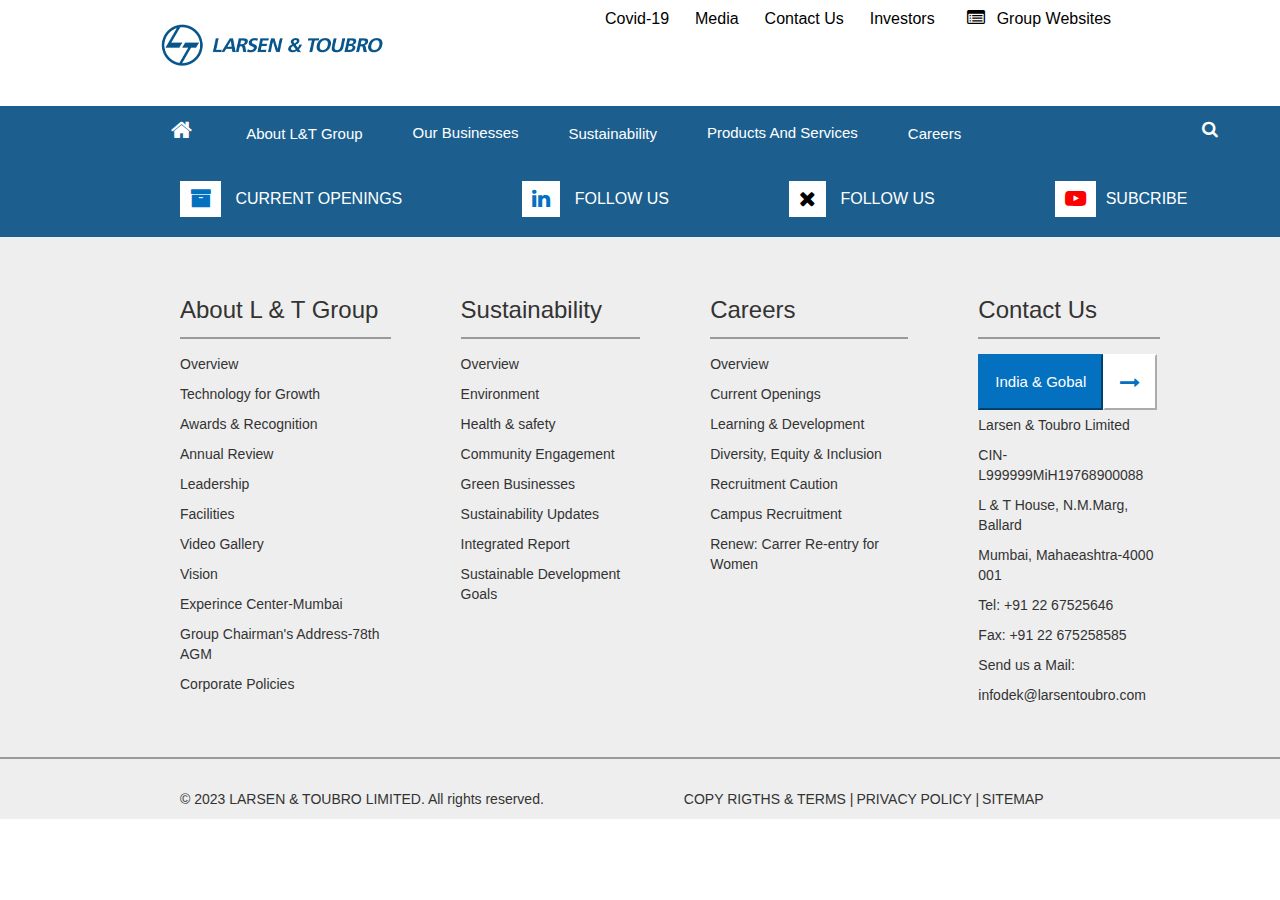
<file: productandServices.html>
<!DOCTYPE html>
<html lang="en">

<head>
  <meta charset="UTF-8" />
  <meta http-equiv="X-UA-Compatible" content="IE=edge" />
  <meta name="viewport" content="width=device-width, initial-scale=1.0" />
  <link rel="stylesheet" href="./css/style.css" />
  <link rel="stylesheet" href="https://cdnjs.cloudflare.com/ajax/libs/font-awesome/4.7.0/css/font-awesome.min.css">
  <link rel="stylesheet" href="https://maxcdn.bootstrapcdn.com/bootstrap/3.4.1/css/bootstrap.min.css">
  <script src="https://ajax.googleapis.com/ajax/libs/jquery/3.6.4/jquery.min.js"></script>
  <script src="https://maxcdn.bootstrapcdn.com/bootstrap/3.4.1/js/bootstrap.min.js"></script>
  <title>L & T | Mathew team</title>
</head>

<body>
  <nav class="navbar" style="padding-bottom: 19px; padding-top: -300px;">
   
    <div class="logo"><img src="./image/logo (1).png" style="padding-top: -100px;padding-left: 160px;margin-top: 23px;"></div>

   
    <ul class="nav-links" style="padding-left: 225px;">

     
      <input type="checkbox" id="checkbox_toggle" />
      <label for="checkbox_toggle" class="hamburger">&#9776;</label>

    
      <div class="menu">

        <li><a href="/">Covid-19</a></li>
        <li><a href="/">Media</a></li>

        <li class="services">
          <a href="/">Contact Us</a>

          
          

        </li>

        <li><a href="/">Investors</a></li>
        <i class="fa fa-list-alt" aria-hidden="true" style="padding-top: 8px;"></i>
        <li><a href="/">Group Websites</a></li>
      </div>
    </ul>
  </nav>
  <div class="navbar1" >
    
    <a href="index.html" style="margin-left: 155px; padding-bottom: 28px;"><i class="fa fa-fw fa-home fa-lg "></i></a>
    <div class="dropdownme">
      <button class="dropbtn"><a href="about.html" style="font-size: 15px; padding-top: 3px; padding-left: 22px;padding-bottom: 11px;" > About L&T Group</a></button>
     <div class="dropdown-content" style="margin-left: -52px;">
      <div style="display: flex;"><a href="#" style="padding-right: 90px; padding-left: 70px;"><i class="fa fa-square-o fa-fw" aria-hidden="true"></i> Overview</a>
      <a href="#" style="padding-right: 40px;"><i class="fa fa-square-o fa-fw" aria-hidden="true"></i> Technology for Growth</a>
      <a href="#"style="padding-right: 50px;"><i class="fa fa-square-o fa-fw" aria-hidden="true"></i> Awards & Recognition</a>
      <a href="#"style="padding-right: 160px;"><i class="fa fa-square-o fa-fw" aria-hidden="true"></i> Annual Review</a>
    </div>
      <div style="display: flex;"><a href="#" style="padding-right: 76px;padding-left: 70px;"><i class="fa fa-square-o fa-fw" aria-hidden="true"></i> Leadership</a>
        <a href="#" style="padding-right: 146px;"><i class="fa fa-square-o fa-fw" aria-hidden="true"></i> Facilities</a>
        <a href="#" style="padding-right: 114px;"><i class="fa fa-square-o fa-fw" aria-hidden="true"></i> Video Gallery</a>
        <a href="#" style="padding-right: 100px;"><i class="fa fa-square-o fa-fw" aria-hidden="true"></i> Vision</a>
      </div>
      <div style="display: flex;"><a href="#" style="padding-right: 22px;padding-left: 70px;"><i class="fa fa-square-o fa-fw" aria-hidden="true"></i> Experince Centre-<br><i class="fa fa-square-o fa-fw" aria-hidden="true" style="color: #fff;"></i>  Mumbai</a>
          <a href="#" style="padding-right: 76px; padding-bottom: 20px;"><i class="fa fa-square-o fa-fw" aria-hidden="true"></i> Group Chairman's<br><i class="fa fa-square-o fa-fw" aria-hidden="true" style="color: #fff;"></i> Address-78th AGM</a>
          <a href="#"><i class="fa fa-square-o fa-fw" aria-hidden="true"></i> Coporate Policies</a></div>  
        
    </div>
    </div>
    <a href="ourBusiness.html" style="font-size: 15px; padding-top: 16px; padding-left: 22px;padding-bottom: 26px;"> Our Businesses</a>
    <div class="dropdownme">
      <button class="dropbtn"><a href="sustainability.html" style="font-size: 15px; padding-top: 3px; padding-left: 22px;padding-bottom: 11px;"> Sustainability</a></button>
     <div class="dropdown-content" style="margin-left: -375px;">
      <div style="display: flex;"><a href="#" style="padding-right: 90px; padding-left: 40px;"><i class="fa fa-square-o fa-fw" aria-hidden="true"></i> Overview</a>
      <a href="#" style="padding-right: 130px;"><i class="fa fa-square-o fa-fw" aria-hidden="true"></i> Environment</a>
      <a href="#"style="padding-right: 130px;"><i class="fa fa-square-o fa-fw" aria-hidden="true"></i> Health & Safety</a>
      <a href="#"style="padding-right: 160px;"><i class="fa fa-square-o fa-fw" aria-hidden="true"></i> Community<br><i class="fa fa-square-o fa-fw" aria-hidden="true" style="color: #fff;"></i> Engagement</a>
    </div>
      <div style="display: flex;"><a href="#" style="padding-right: 40px;padding-left: 40px;"><i class="fa fa-square-o fa-fw" aria-hidden="true"></i> Green Business</a>
        <a href="#" style="padding-right: 60px;"><i class="fa fa-square-o fa-fw" aria-hidden="true"></i> Sustainability Updates</a>
        <a href="#" style="padding-right: 114px;"><i class="fa fa-square-o fa-fw" aria-hidden="true"></i> Integrated Report</a>
        <a href="#" style="padding-right: 60px;"><i class="fa fa-square-o fa-fw" aria-hidden="true"></i> Sustainable<br><i class="fa fa-square-o fa-fw" aria-hidden="true" style="color: #fff;"></i> Development Goals</a>
      </div>
      
    </div>
    </div>

    
    <a href="productandServices.html" style="font-size: 15px; padding-top: 16px; padding-left: 22px;padding-bottom: 26px;"> Products And Services</a>
    <div class="dropdownme">
      <button class="dropbtn"><a href="careers.html" style="font-size: 15px; padding-top: 3px; padding-left: 22px;padding-bottom: 11px;"> Careers</a></button>
     <div class="dropdown-content" style="margin-left: -714px;">
      <div style="display: flex;"><a href="#" style="padding-right: 125px; padding-left: 40px;"><i class="fa fa-square-o fa-fw" aria-hidden="true"></i> Overview</a>
      <a href="#" style="padding-right: 106px;"><i class="fa fa-square-o fa-fw" aria-hidden="true"></i> Current Openings</a>
      <a href="#"style="padding-right: 130px;"><i class="fa fa-square-o fa-fw" aria-hidden="true"></i> Learning &<br><i class="fa fa-square-o fa-fw" aria-hidden="true" style="color: #fff;"></i> Development</a>
      <a href="#"style="padding-right: 90px;"><i class="fa fa-square-o fa-fw" aria-hidden="true"></i> Diversity, Equity &<br><i class="fa fa-square-o fa-fw" aria-hidden="true" style="color: #fff;"></i> Inclusion</a>
    </div>
      <div style="display: flex;"><a href="#" style="padding-right: 40px;padding-left: 40px;"><i class="fa fa-square-o fa-fw" aria-hidden="true"></i> Recruitment Caution</a>
        <a href="#" style="padding-right: 80px;"><i class="fa fa-square-o fa-fw" aria-hidden="true"></i> Campus Recruitment</a>
        <a href="#" style="padding-right: 114px;"><i class="fa fa-square-o fa-fw" aria-hidden="true"></i> Renew: Carrer Re-entry<br><i class="fa fa-square-o fa-fw" aria-hidden="true" style="color: #fff;"></i> for Women</a>
        
      </div>
      
    </div>
    </div>

    
    <a href="#" style="padding-left: 210px;" id="me"><i class="fa fa-fw fa-search"></i></a>
  </div>





  
  



  <div>
    <div style="display: flex; background-color: #1c5f8f; padding-right: 40px; padding-top: 10px; padding-bottom: 10px;" >
      <p style="padding-left: 180px; font-size: 16px; color: #fff; font-family: sans-serif;"><i class="fa fa-archive fa-lg" aria-hidden="true" style="background-color:#fff;padding: 10px; color:#0370c0;margin-right: 10px;"></i> CURRENT OPENINGS</p>
      <P style="padding-left: 120px; font-size: 16px; color: #fff; font-family: sans-serif;"><i class="fa fa-linkedin fa-lg" aria-hidden="true" style="background-color:#fff;padding: 10px; color:#0370c0;margin-right: 10px;"></i> FOLLOW US</P>
      <P style="padding-left: 120px; font-size: 16px; color: #fff; font-family: sans-serif;"><i class="fa fa-times fa-lg" aria-hidden="true"style="background-color:#fff;padding: 10px; color: #000;margin-right: 10px;"></i> FOLLOW US</P>
      <P style="padding-left: 120px; font-size: 16px; color: #fff; font-family: sans-serif;"><i class="fa fa-youtube-play fa-lg" aria-hidden="true"style="background-color:#fff;padding: 10px; color:red;margin-right: 10px;"></i>SUBCRIBE</P>
    </div>
  </div>


  <footer>
    <div style="display: flex; background-color: #eee; padding-left:180px;padding-right: 50px;padding-top: 40px;padding-bottom: 40px;">
       <div style="padding-right: 70px;">
        <b><h3 style="padding-bottom: 2px;">About L & T Group</h3></b>
        <p style="border-top: 4px ridge; padding-top: 15px;">Overview</p>
        <p>Technology for Growth</p>
        <p>Awards & Recognition</p>
        <p>Annual Review</p>
        <p>Leadership</p>
        <p>Facilities</p>
        <p>Video Gallery</p>
        <p>Vision</p>
        <p>Experince Center-Mumbai</p>
        <p>Group Chairman's Address-78th AGM</p>
        <p>Corporate Policies</p>
       </div>
       <div style="padding-right: 70px;">
        <b><h3 style="padding-bottom: 2px;">Sustainability</h3></b>
        <p style="border-top: 4px ridge; padding-top: 15px;">Overview</p>
        <p>Environment</p>
        <p>Health & safety</p>
        <p>Community Engagement</p>
        <P>Green Businesses</P>
        <p>Sustainability Updates</p>
        <p>Integrated Report</p>
        <p>Sustainable Development Goals</p>
       </div>
       <div style="padding-right: 70px;">
        <b><h3 style="padding-bottom: 2px;">Careers</h3></b>
        <p style="border-top: 4px ridge; padding-top: 15px;">Overview</p>
        <p>Current Openings</p>
        <p>Learning & Development</p>
        <p>Diversity, Equity & Inclusion</p>
        <p>Recruitment Caution</p>
        <p>Campus Recruitment</p>
        <p>Renew: Carrer Re-entry for Women</p>
       </div>
       <div style="padding-right: 70px;">
        <b><h3 style="padding-bottom: 2px;">Contact Us</h3></b>
        <div style="border-top: 4px ridge; padding-top: 15px; margin-bottom: 5px;"><span ><button style="background-color: #0370c0; color: #fff; padding: 15px; font-size: 15px; border-color: #0370c0;">India & Gobal</button><button style="background-color: #fff; color: #0370c0; padding: 15px; font-size: 15px; border-color: #fff;"><i class="fa fa-long-arrow-right fa-lg" aria-hidden="true"></i></button></span></div> 
        <p>Larsen & Toubro Limited</p>
        <P>CIN-L999999MiH19768900088</P>
        <p>L & T House, N.M.Marg, Ballard</p>
        <p>Mumbai, Mahaeashtra-4000 001</p>
        <p>Tel: +91 22 67525646</p>
        <p>Fax: +91 22 675258585</p>
        <p>Send us a Mail:</p>
        <p>infodek@larsentoubro.com</p>
      </div>
    </div>
    <div style="border-top: 4px ridge; display: flex; background-color: #eee; padding-top: 30px; padding-left: 180px;">
      
        <p>© 2023 LARSEN & TOUBRO LIMITED. All rights reserved.</p>
        <p style="padding-left: 140px;">COPY RIGTHS & TERMS  | </p>
        <p style="padding-left: 3px;">PRIVACY POLICY  | </p>
        <p style="padding-left: 3px;">SITEMAP</p>
      
         
    </div>
   </footer>
  </body>
  
  </html>
</file>
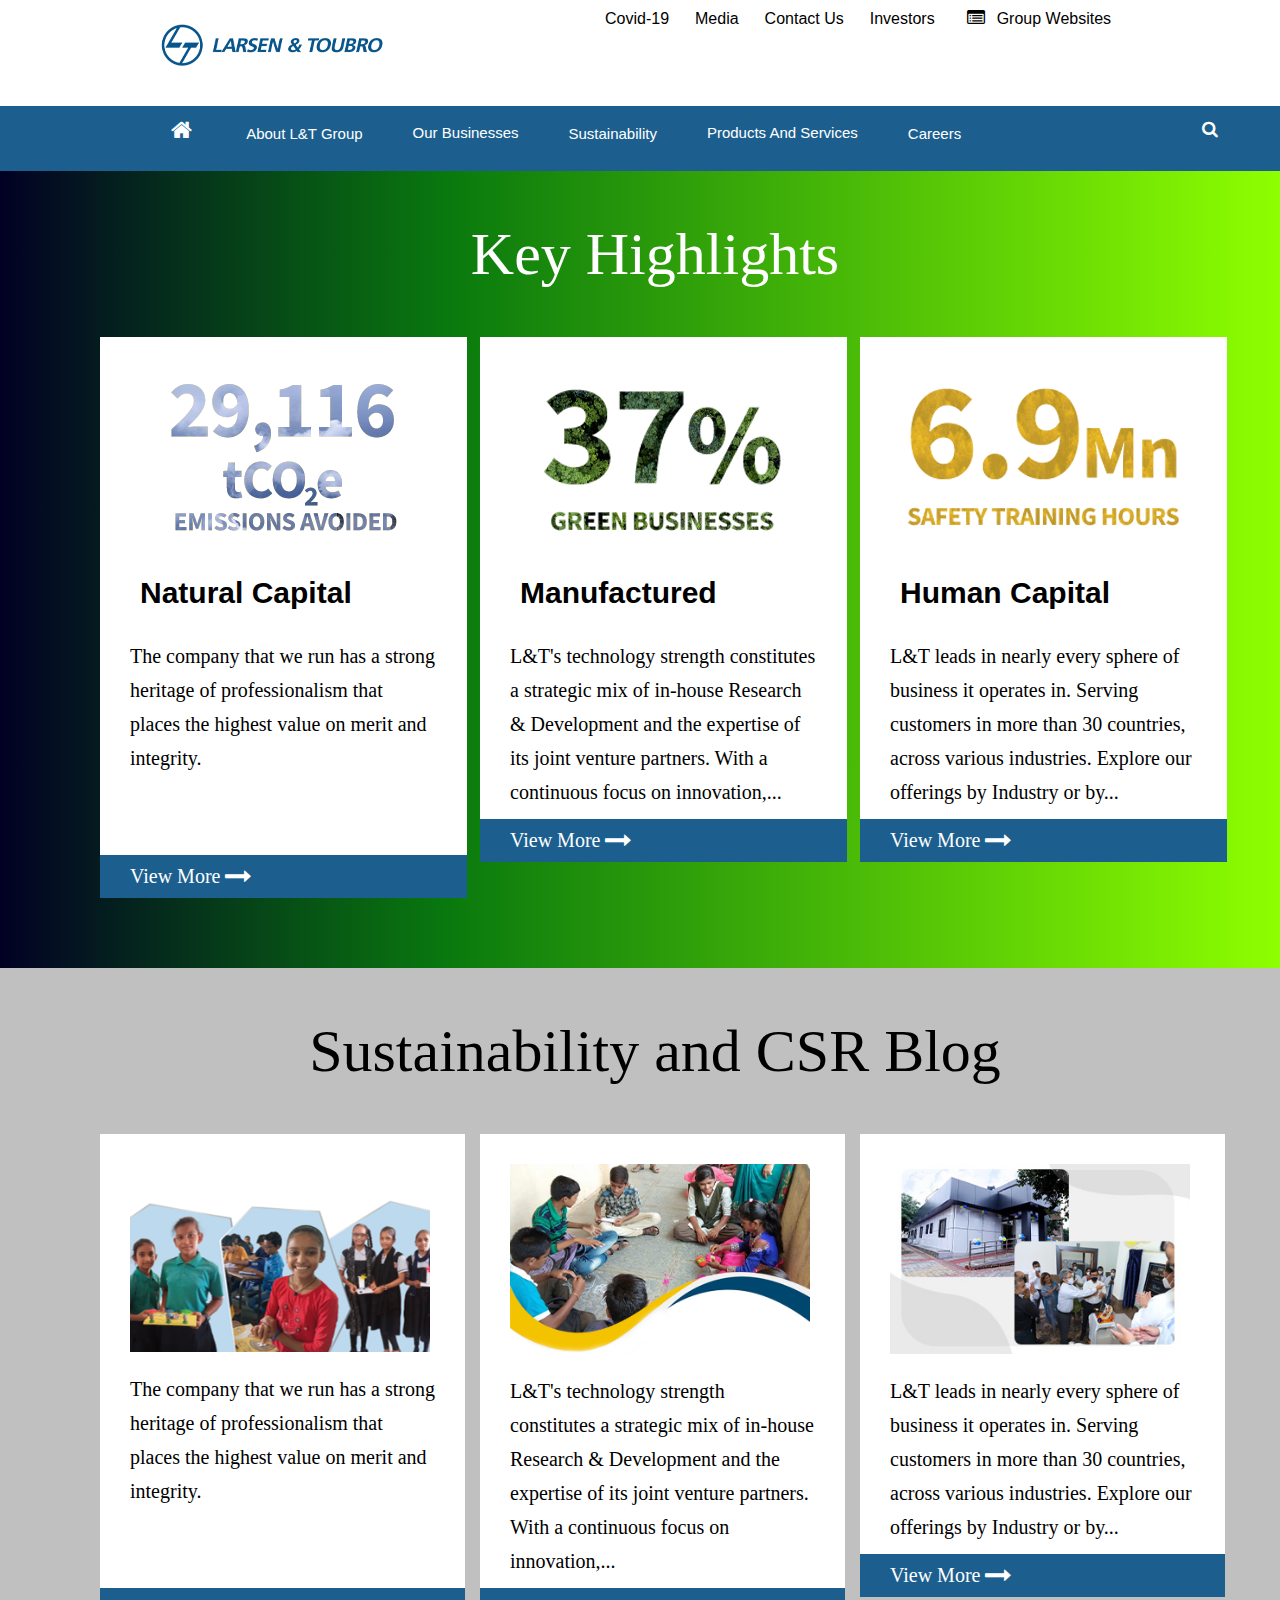
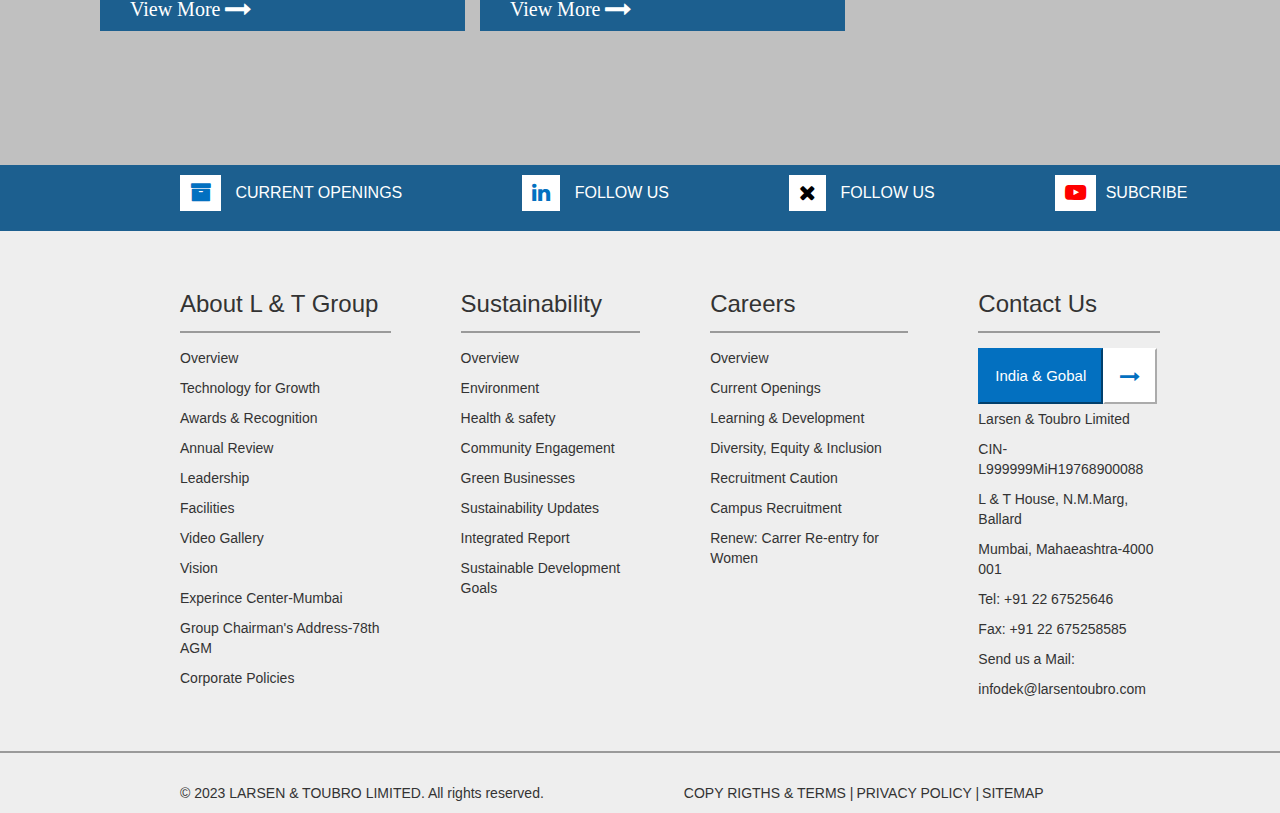
<file: sustainability.html>
<!DOCTYPE html>
<html lang="en">

<head>
  <meta charset="UTF-8" />
  <meta http-equiv="X-UA-Compatible" content="IE=edge" />
  <meta name="viewport" content="width=device-width, initial-scale=1.0" />
  <link rel="stylesheet" href="./css/style.css" />
  <link rel="stylesheet" href="https://cdnjs.cloudflare.com/ajax/libs/font-awesome/4.7.0/css/font-awesome.min.css">
  <link rel="stylesheet" href="https://maxcdn.bootstrapcdn.com/bootstrap/3.4.1/css/bootstrap.min.css">
  <script src="https://ajax.googleapis.com/ajax/libs/jquery/3.6.4/jquery.min.js"></script>
  <script src="https://maxcdn.bootstrapcdn.com/bootstrap/3.4.1/js/bootstrap.min.js"></script>
  <title>L & T | Mathew team</title>
</head>

<body>
  <nav class="navbar" style="padding-bottom: 19px; padding-top: -300px;">
   
    <div class="logo"><img src="./image/logo (1).png" style="padding-top: -100px;padding-left: 160px;margin-top: 23px;"></div>

   
    <ul class="nav-links" style="padding-left: 225px;">

     
      <input type="checkbox" id="checkbox_toggle" />
      <label for="checkbox_toggle" class="hamburger">&#9776;</label>

    
      <div class="menu">

        <li><a href="/">Covid-19</a></li>
        <li><a href="/">Media</a></li>

        <li class="services">
          <a href="/">Contact Us</a>

          
          

        </li>

        <li><a href="/">Investors</a></li>
        <i class="fa fa-list-alt" aria-hidden="true" style="padding-top: 8px;"></i>
        <li><a href="/">Group Websites</a></li>
      </div>
    </ul>
  </nav>
  <div class="navbar1" >
    
    <a href="index.html" style="margin-left: 155px; padding-bottom: 28px;"><i class="fa fa-fw fa-home fa-lg "></i></a>
    <div class="dropdownme">
      <button class="dropbtn"><a href="about.html" style="font-size: 15px; padding-top: 3px; padding-left: 22px;padding-bottom: 11px;" > About L&T Group</a></button>
     <div class="dropdown-content" style="margin-left: -52px;">
      <div style="display: flex;"><a href="#" style="padding-right: 90px; padding-left: 70px;"><i class="fa fa-square-o fa-fw" aria-hidden="true"></i> Overview</a>
      <a href="#" style="padding-right: 40px;"><i class="fa fa-square-o fa-fw" aria-hidden="true"></i> Technology for Growth</a>
      <a href="#"style="padding-right: 50px;"><i class="fa fa-square-o fa-fw" aria-hidden="true"></i> Awards & Recognition</a>
      <a href="#"style="padding-right: 160px;"><i class="fa fa-square-o fa-fw" aria-hidden="true"></i> Annual Review</a>
    </div>
      <div style="display: flex;"><a href="#" style="padding-right: 76px;padding-left: 70px;"><i class="fa fa-square-o fa-fw" aria-hidden="true"></i> Leadership</a>
        <a href="#" style="padding-right: 146px;"><i class="fa fa-square-o fa-fw" aria-hidden="true"></i> Facilities</a>
        <a href="#" style="padding-right: 114px;"><i class="fa fa-square-o fa-fw" aria-hidden="true"></i> Video Gallery</a>
        <a href="#" style="padding-right: 100px;"><i class="fa fa-square-o fa-fw" aria-hidden="true"></i> Vision</a>
      </div>
      <div style="display: flex;"><a href="#" style="padding-right: 22px;padding-left: 70px;"><i class="fa fa-square-o fa-fw" aria-hidden="true"></i> Experince Centre-<br><i class="fa fa-square-o fa-fw" aria-hidden="true" style="color: #fff;"></i>  Mumbai</a>
          <a href="#" style="padding-right: 76px; padding-bottom: 20px;"><i class="fa fa-square-o fa-fw" aria-hidden="true"></i> Group Chairman's<br><i class="fa fa-square-o fa-fw" aria-hidden="true" style="color: #fff;"></i> Address-78th AGM</a>
          <a href="#"><i class="fa fa-square-o fa-fw" aria-hidden="true"></i> Coporate Policies</a></div>  
        
    </div>
    </div>
    <a href="ourBusiness.html" style="font-size: 15px; padding-top: 16px; padding-left: 22px;padding-bottom: 26px;"> Our Businesses</a>
    <div class="dropdownme">
      <button class="dropbtn"><a href="sustainability.html" style="font-size: 15px; padding-top: 3px; padding-left: 22px;padding-bottom: 11px;"> Sustainability</a></button>
     <div class="dropdown-content" style="margin-left: -375px;">
      <div style="display: flex;"><a href="#" style="padding-right: 90px; padding-left: 40px;"><i class="fa fa-square-o fa-fw" aria-hidden="true"></i> Overview</a>
      <a href="#" style="padding-right: 130px;"><i class="fa fa-square-o fa-fw" aria-hidden="true"></i> Environment</a>
      <a href="#"style="padding-right: 130px;"><i class="fa fa-square-o fa-fw" aria-hidden="true"></i> Health & Safety</a>
      <a href="#"style="padding-right: 160px;"><i class="fa fa-square-o fa-fw" aria-hidden="true"></i> Community<br><i class="fa fa-square-o fa-fw" aria-hidden="true" style="color: #fff;"></i> Engagement</a>
    </div>
      <div style="display: flex;"><a href="#" style="padding-right: 40px;padding-left: 40px;"><i class="fa fa-square-o fa-fw" aria-hidden="true"></i> Green Business</a>
        <a href="#" style="padding-right: 60px;"><i class="fa fa-square-o fa-fw" aria-hidden="true"></i> Sustainability Updates</a>
        <a href="#" style="padding-right: 114px;"><i class="fa fa-square-o fa-fw" aria-hidden="true"></i> Integrated Report</a>
        <a href="#" style="padding-right: 60px;"><i class="fa fa-square-o fa-fw" aria-hidden="true"></i> Sustainable<br><i class="fa fa-square-o fa-fw" aria-hidden="true" style="color: #fff;"></i> Development Goals</a>
      </div>
      
    </div>
    </div>

    
    <a href="productandServices.html" style="font-size: 15px; padding-top: 16px; padding-left: 22px;padding-bottom: 26px;"> Products And Services</a>
    <div class="dropdownme">
      <button class="dropbtn"><a href="careers.html" style="font-size: 15px; padding-top: 3px; padding-left: 22px;padding-bottom: 11px;"> Careers</a></button>
     <div class="dropdown-content" style="margin-left: -714px;">
      <div style="display: flex;"><a href="#" style="padding-right: 125px; padding-left: 40px;"><i class="fa fa-square-o fa-fw" aria-hidden="true"></i> Overview</a>
      <a href="#" style="padding-right: 106px;"><i class="fa fa-square-o fa-fw" aria-hidden="true"></i> Current Openings</a>
      <a href="#"style="padding-right: 130px;"><i class="fa fa-square-o fa-fw" aria-hidden="true"></i> Learning &<br><i class="fa fa-square-o fa-fw" aria-hidden="true" style="color: #fff;"></i> Development</a>
      <a href="#"style="padding-right: 90px;"><i class="fa fa-square-o fa-fw" aria-hidden="true"></i> Diversity, Equity &<br><i class="fa fa-square-o fa-fw" aria-hidden="true" style="color: #fff;"></i> Inclusion</a>
    </div>
      <div style="display: flex;"><a href="#" style="padding-right: 40px;padding-left: 40px;"><i class="fa fa-square-o fa-fw" aria-hidden="true"></i> Recruitment Caution</a>
        <a href="#" style="padding-right: 80px;"><i class="fa fa-square-o fa-fw" aria-hidden="true"></i> Campus Recruitment</a>
        <a href="#" style="padding-right: 114px;"><i class="fa fa-square-o fa-fw" aria-hidden="true"></i> Renew: Carrer Re-entry<br><i class="fa fa-square-o fa-fw" aria-hidden="true" style="color: #fff;"></i> for Women</a>
        
      </div>
      
    </div>
    </div>

    
    <a href="#" style="padding-left: 210px;" id="me"><i class="fa fa-fw fa-search"></i></a>
  </div>


  <div  style="background: rgb(2,0,36);
  background: linear-gradient(90deg, rgba(2,0,36,1) 0%, rgba(9,121,14,1) 35%, rgba(142,255,0,1) 100%); ">
    <div class="container">
     <div class="row"style="padding-top: 40px; padding-left:30px; padding-rigth:220px background-color: #0370c0; padding-bottom:630px">
      <center><h5 style="color: #fff; font-family: 'Times New Roman', Times, serif; font-size: 60px; padding-bottom: 40px;">Key Highlights</h5></center>
       <div class="col-md-4" >
         <div class="text-block3">
          <img src="./image/emissions-avoided (1).png">
           <h5 style=" color: #000; font-family: sans-serif; font-weight: bold; font-size: 30px; padding-top: 20px; padding-bottom: 20px; padding-left: 10px;">Natural Capital</h5>
           <p style="padding-bottom: 70px;">The company that we run has a strong heritage of professionalism that places the highest value on merit and integrity.</p>
           <p style="background-color: #1c5f8f;padding-left: 30px;margin-bottom: -30px; margin-left: -30px; margin-right: -30px; color: #fff; padding-top: 4px;padding-bottom: 5px;">View More <i class="fa fa-long-arrow-right fa-lg" aria-hidden="true"></i></p>
         </div>
       </div>
       <div class="col-md-4" >
         <div class="text-block3">
          <img src="./image/green-businesses.png">
           <h5 style=" color: #000; font-family: sans-serif; font-weight: bold; font-size: 30px; padding-top: 20px; padding-bottom: 20px; padding-left: 10px;">Manufactured </h5>
           <p>L&T's technology strength constitutes a strategic mix of in-house Research & Development and the expertise of its joint venture partners. With a continuous focus on innovation,...</p>
           <p style="background-color: #1c5f8f;padding-left: 30px;margin-bottom: -30px; margin-left: -30px; margin-right: -30px; color: #fff; padding-top: 4px;padding-bottom: 5px;">View More <i class="fa fa-long-arrow-right fa-lg" aria-hidden="true"></i></p>
         </div>
       </div>
       <div class="col-md-4" style="margin-right: -30px;">
         <div class="text-block3">
          <img src="./image/safety-training-hours.png">
           <h5 style=" color: #000; font-family: sans-serif; font-weight: bold; font-size: 30px; padding-top: 20px; padding-bottom: 20px; padding-left: 10px;">Human Capital</h5>
           <p>L&T leads in nearly every sphere of business it operates in. Serving customers in more than 30 countries, across various industries. Explore our offerings by Industry or by...</p>
           <p style="background-color: #1c5f8f;padding-left: 30px;margin-bottom: -30px; margin-left: -30px; margin-right: -30px; color: #fff; padding-top: 4px;padding-bottom: 5px;">View More <i class="fa fa-long-arrow-right fa-lg" aria-hidden="true"></i></p>
         </div>
       </div>
     </div>
    </div>
   </div>

   <div  style="background:silver;">
    <div class="container">
     <div class="row"style="padding-top: 40px; padding-left:30px; padding-rigth:220px background-color: #0370c0; padding-bottom:630px">
      <center><h5 style="color: #000; font-family: 'Times New Roman', Times, serif; font-size: 60px; padding-bottom: 40px;">Sustainability and CSR Blog</h5></center>
       <div class="col-md-4" >
         <div class="text-block3">
          <img src="./image/thumbnail-girls-in-stem.png" width="300px" style="padding-bottom: 20px;">
             <p style="padding-bottom: 70px;">The company that we run has a strong heritage of professionalism that places the highest value on merit and integrity.</p>
           <p style="background-color: #1c5f8f;padding-left: 30px;margin-bottom: -30px; margin-left: -30px; margin-right: -30px; color: #fff; padding-top: 4px;padding-bottom: 5px;">View More <i class="fa fa-long-arrow-right fa-lg" aria-hidden="true"></i></p>
         </div>
       </div>
       <div class="col-md-4" >
         <div class="text-block3">
          <img src="./image/thumbnail.png" width="300px" style="padding-bottom: 20px;">
           <p>L&T's technology strength constitutes a strategic mix of in-house Research & Development and the expertise of its joint venture partners. With a continuous focus on innovation,...</p>
           <p style="background-color: #1c5f8f;padding-left: 30px;margin-bottom: -30px; margin-left: -30px; margin-right: -30px; color: #fff; padding-top: 4px;padding-bottom: 5px;">View More <i class="fa fa-long-arrow-right fa-lg" aria-hidden="true"></i></p>
         </div>
       </div>
       <div class="col-md-4" style="margin-right: -30px;">
         <div class="text-block3">
          <img src="./image/thumbnail.jpg" width="300px" style="padding-bottom: 20px;">
           <p>L&T leads in nearly every sphere of business it operates in. Serving customers in more than 30 countries, across various industries. Explore our offerings by Industry or by...</p>
           <p style="background-color: #1c5f8f;padding-left: 30px;margin-bottom: -30px; margin-left: -30px; margin-right: -30px; color: #fff; padding-top: 4px;padding-bottom: 5px;">View More <i class="fa fa-long-arrow-right fa-lg" aria-hidden="true"></i></p>
         </div>
       </div>
     </div>
    </div>
   </div>
  



  <div>
    <div style="display: flex; background-color: #1c5f8f; padding-right: 40px; padding-top: 10px; padding-bottom: 10px;" >
      <p style="padding-left: 180px; font-size: 16px; color: #fff; font-family: sans-serif;"><i class="fa fa-archive fa-lg" aria-hidden="true" style="background-color:#fff;padding: 10px; color:#0370c0;margin-right: 10px;"></i> CURRENT OPENINGS</p>
      <P style="padding-left: 120px; font-size: 16px; color: #fff; font-family: sans-serif;"><i class="fa fa-linkedin fa-lg" aria-hidden="true" style="background-color:#fff;padding: 10px; color:#0370c0;margin-right: 10px;"></i> FOLLOW US</P>
      <P style="padding-left: 120px; font-size: 16px; color: #fff; font-family: sans-serif;"><i class="fa fa-times fa-lg" aria-hidden="true"style="background-color:#fff;padding: 10px; color: #000;margin-right: 10px;"></i> FOLLOW US</P>
      <P style="padding-left: 120px; font-size: 16px; color: #fff; font-family: sans-serif;"><i class="fa fa-youtube-play fa-lg" aria-hidden="true"style="background-color:#fff;padding: 10px; color:red;margin-right: 10px;"></i>SUBCRIBE</P>
    </div>
  </div>


  <footer>
    <div style="display: flex; background-color: #eee; padding-left:180px;padding-right: 50px;padding-top: 40px;padding-bottom: 40px;">
       <div style="padding-right: 70px;">
        <b><h3 style="padding-bottom: 2px;">About L & T Group</h3></b>
        <p style="border-top: 4px ridge; padding-top: 15px;">Overview</p>
        <p>Technology for Growth</p>
        <p>Awards & Recognition</p>
        <p>Annual Review</p>
        <p>Leadership</p>
        <p>Facilities</p>
        <p>Video Gallery</p>
        <p>Vision</p>
        <p>Experince Center-Mumbai</p>
        <p>Group Chairman's Address-78th AGM</p>
        <p>Corporate Policies</p>
       </div>
       <div style="padding-right: 70px;">
        <b><h3 style="padding-bottom: 2px;">Sustainability</h3></b>
        <p style="border-top: 4px ridge; padding-top: 15px;">Overview</p>
        <p>Environment</p>
        <p>Health & safety</p>
        <p>Community Engagement</p>
        <P>Green Businesses</P>
        <p>Sustainability Updates</p>
        <p>Integrated Report</p>
        <p>Sustainable Development Goals</p>
       </div>
       <div style="padding-right: 70px;">
        <b><h3 style="padding-bottom: 2px;">Careers</h3></b>
        <p style="border-top: 4px ridge; padding-top: 15px;">Overview</p>
        <p>Current Openings</p>
        <p>Learning & Development</p>
        <p>Diversity, Equity & Inclusion</p>
        <p>Recruitment Caution</p>
        <p>Campus Recruitment</p>
        <p>Renew: Carrer Re-entry for Women</p>
       </div>
       <div style="padding-right: 70px;">
        <b><h3 style="padding-bottom: 2px;">Contact Us</h3></b>
        <div style="border-top: 4px ridge; padding-top: 15px; margin-bottom: 5px;"><span ><button style="background-color: #0370c0; color: #fff; padding: 15px; font-size: 15px; border-color: #0370c0;">India & Gobal</button><button style="background-color: #fff; color: #0370c0; padding: 15px; font-size: 15px; border-color: #fff;"><i class="fa fa-long-arrow-right fa-lg" aria-hidden="true"></i></button></span></div> 
        <p>Larsen & Toubro Limited</p>
        <P>CIN-L999999MiH19768900088</P>
        <p>L & T House, N.M.Marg, Ballard</p>
        <p>Mumbai, Mahaeashtra-4000 001</p>
        <p>Tel: +91 22 67525646</p>
        <p>Fax: +91 22 675258585</p>
        <p>Send us a Mail:</p>
        <p>infodek@larsentoubro.com</p>
      </div>
    </div>
    <div style="border-top: 4px ridge; display: flex; background-color: #eee; padding-top: 30px; padding-left: 180px;">
      
        <p>© 2023 LARSEN & TOUBRO LIMITED. All rights reserved.</p>
        <p style="padding-left: 140px;">COPY RIGTHS & TERMS  | </p>
        <p style="padding-left: 3px;">PRIVACY POLICY  | </p>
        <p style="padding-left: 3px;">SITEMAP</p>
      
         
    </div>
   </footer>
  </body>
  
  </html>
</file>
<file: css/style.css>
* {
  margin: 0;
  padding: 0;
  box-sizing: border-box;
}

body {
  font-family: sans-serif;
}

a {
  text-decoration: none;
}

li {
  list-style: none;
}

.navbar {
  display: flex;
  
  
 
  background-color: #fff;
  color: #000;
}

.nav-links a {
  color: #000;
  margin-top: -300px;
  
  margin-left: -20px;
  font-size: 16px;

}

.logo {
  font-size: 32px;
}


.menu {
  display: flex;
  gap: 1em;
  font-size: 18px;
}

.menu li:hover {
  background-color: #fff;
  border-radius: 5px;
  transition: 0.3s ease;
}

.menu li {
  padding: 5px 14px;
}


.services {
  position: relative; 
}

.dropdown {
  background-color: #0370c0;
  padding: 1em 0;
  position: absolute; 
  display: none;
  border-radius: 8px;
  top: 35px;
}

.dropdown li + li {
  margin-top: 10px;
}

.dropdown li {
  padding: 0.5em 1em;
  width: 8em;
  text-align: center;
}

.dropdown li:hover {
  background-color: #0370c0;
}

.services:hover .dropdown {
  display: block;
}


input[type=checkbox] {
  display: none;
} 


.hamburger {
  display: none;
  font-size: 24px;
  user-select: none;
}


@media (max-width: 768px) {
 .menu {
    display:none;
    position: absolute;
    background-color:#fff;
    right: 0;
    left: 0;
    text-align: center;
    padding: 16px 0;
  }

  .menu li:hover {
    display: inline-block;
    background-color:#fff;
    transition: 0.3s ease;
  }

  .menu li + li {
    margin-top: 12px;
  }

  input[type=checkbox]:checked ~ .menu {
    display: block;
  }

  .hamburger {
    display: block;
  }

  .dropdown {
    left: 50%;
    top: 30px;
    transform: translateX(35%);
  }

  .dropdown li:hover {
    background-color: #0370c0;
  }
}




.navbar1 {
  width: 150%;
  background-color: #1c5f8f;
  
  position: sticky;
  top: 0;
  z-index: 5;
 
  height: 65px;
  
}


.navbar1 a {
  float: left;
  text-align: center;
  padding: 12px;
  color: white;
  text-decoration: none;
  font-size: 17px;
}


.navbar1 a:hover {
  background-color: #0370c0;
  color: #fff;
  text-decoration: none;
}
#me:hover {
  background-color: #1c5f8f;

}
.dropdownme {
  float:left;
  overflow: hidden;
}
.dropdownme .dropbtn {
  font-size: 16px;
  border: none;
  outline: none;
  color: white;
  padding: 14px 16px;
  background-color: inherit;
  font-family: inherit;
  margin: 0; 
}
.dropdown-content {
  display: none;
  position: absolute;
  background-color: #f9f9f9;
  min-width: 160px;
  box-shadow: 0px 8px 16px 0px rgba(0,0,0,0.2);
  z-index: 1;
}
.navbar1 a:hover, .dropdownme:hover .dropbtn {
  background-color: #0370c0;
}
.dropdown-content a {
  float: none;
  color: #0370c0;
  padding-top: -30px;
  padding-right: 20px;
  text-decoration: none;
  display: block;
  text-align: left;
}

.dropdown-content a:hover {
  background-color: #ddd;
}
.dropdownme:hover .dropdown-content {
  display: block;
}

.active {
  background-color: #0370c0;
  
}

.container {
  position: relative;
}
.text-block {
  position: absolute;
  margin-top: -180px;
  margin-left: 370px;
  font-size: 30px;
  font-family: Cambria, Cochin, Georgia, Times, 'Times New Roman', serif;
  font-weight:bold;
  background-color: #FFf;
  color: #000;
 padding: 20px;
}
.text-block1 {
  position: absolute;
  margin-top: -200px;
  margin-left: 70px;
  font-size: 30px;
  font-family: Cambria, Cochin, Georgia, Times, 'Times New Roman', serif;
  font-weight:bold;
  background-color: #FFf;
  color: #000;
 padding: 20px;
}
.text-block2 {
  position: absolute;
  margin-top: -380px;
  margin-left: 250px;
  font-size: 20px;
  font-family: Cambria, Cochin, Georgia, Times, 'Times New Roman', serif;
  font-weight: 300;
  background-color: #FFf;
  color: #000;
 padding: 30px;
 line-height: 3.4rem;
}
.text-block3 {
  position: absolute;
  
  
  font-size: 20px;
  font-family: Cambria, Cochin, Georgia, Times, 'Times New Roman', serif;
  font-weight: 300;
  background-color: #FFf;
  color: #000;
 padding: 30px;
 line-height: 3.4rem;
}



@media screen and (max-width: 500px) {
  .navbar1 a {
    float: none;
    display: block;
  }
}
</file>
